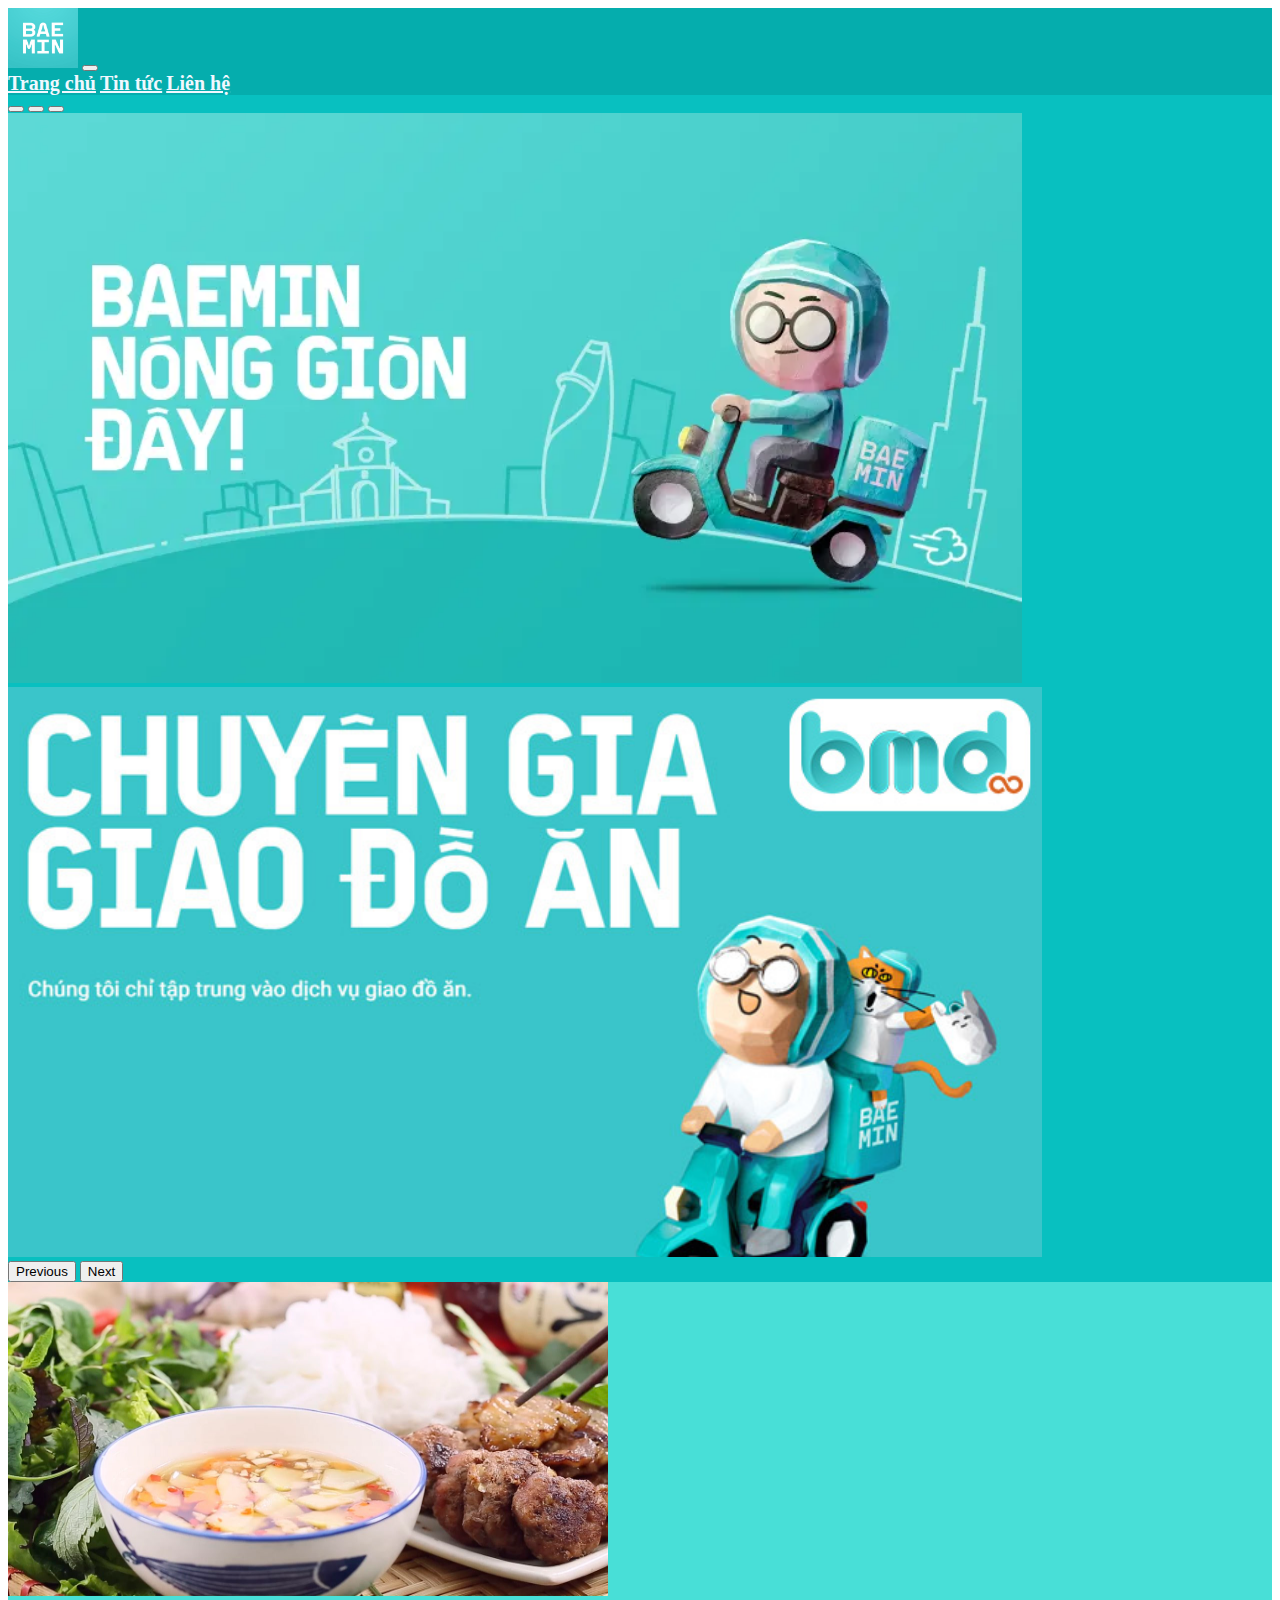
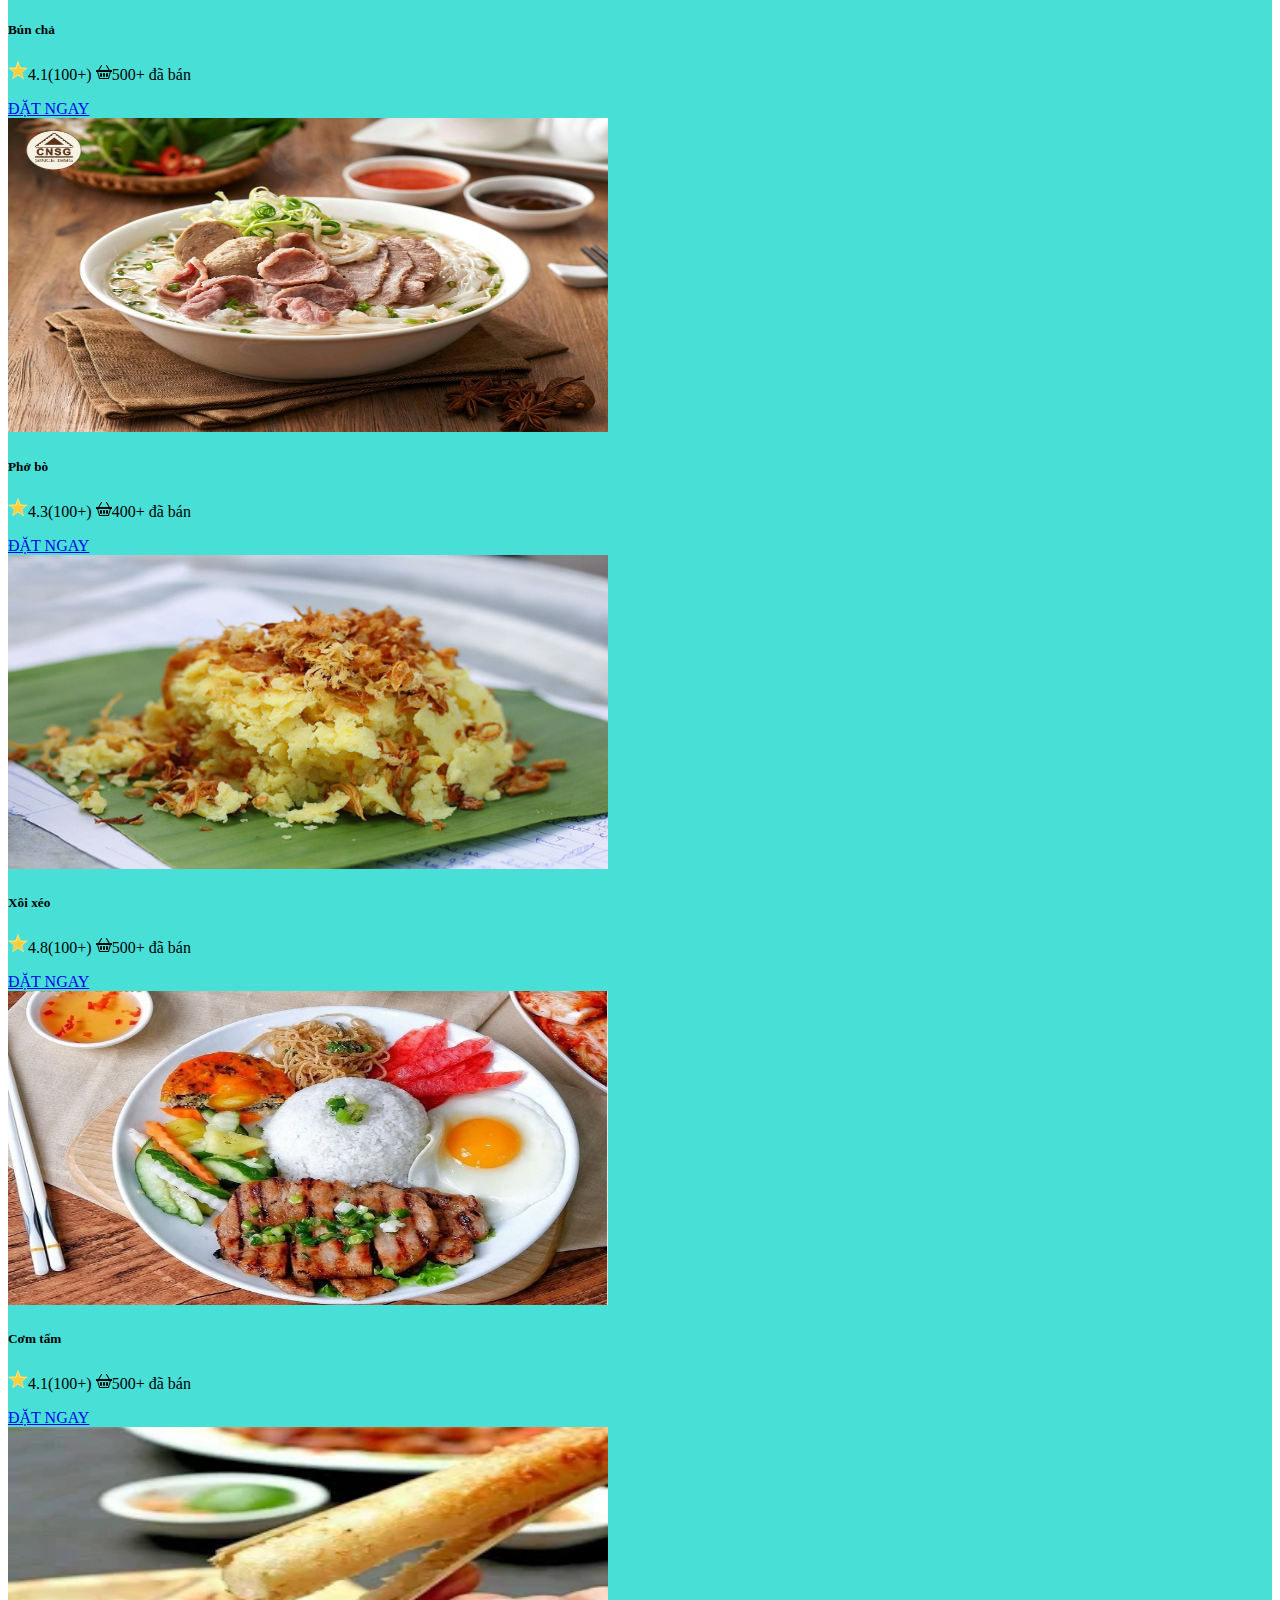
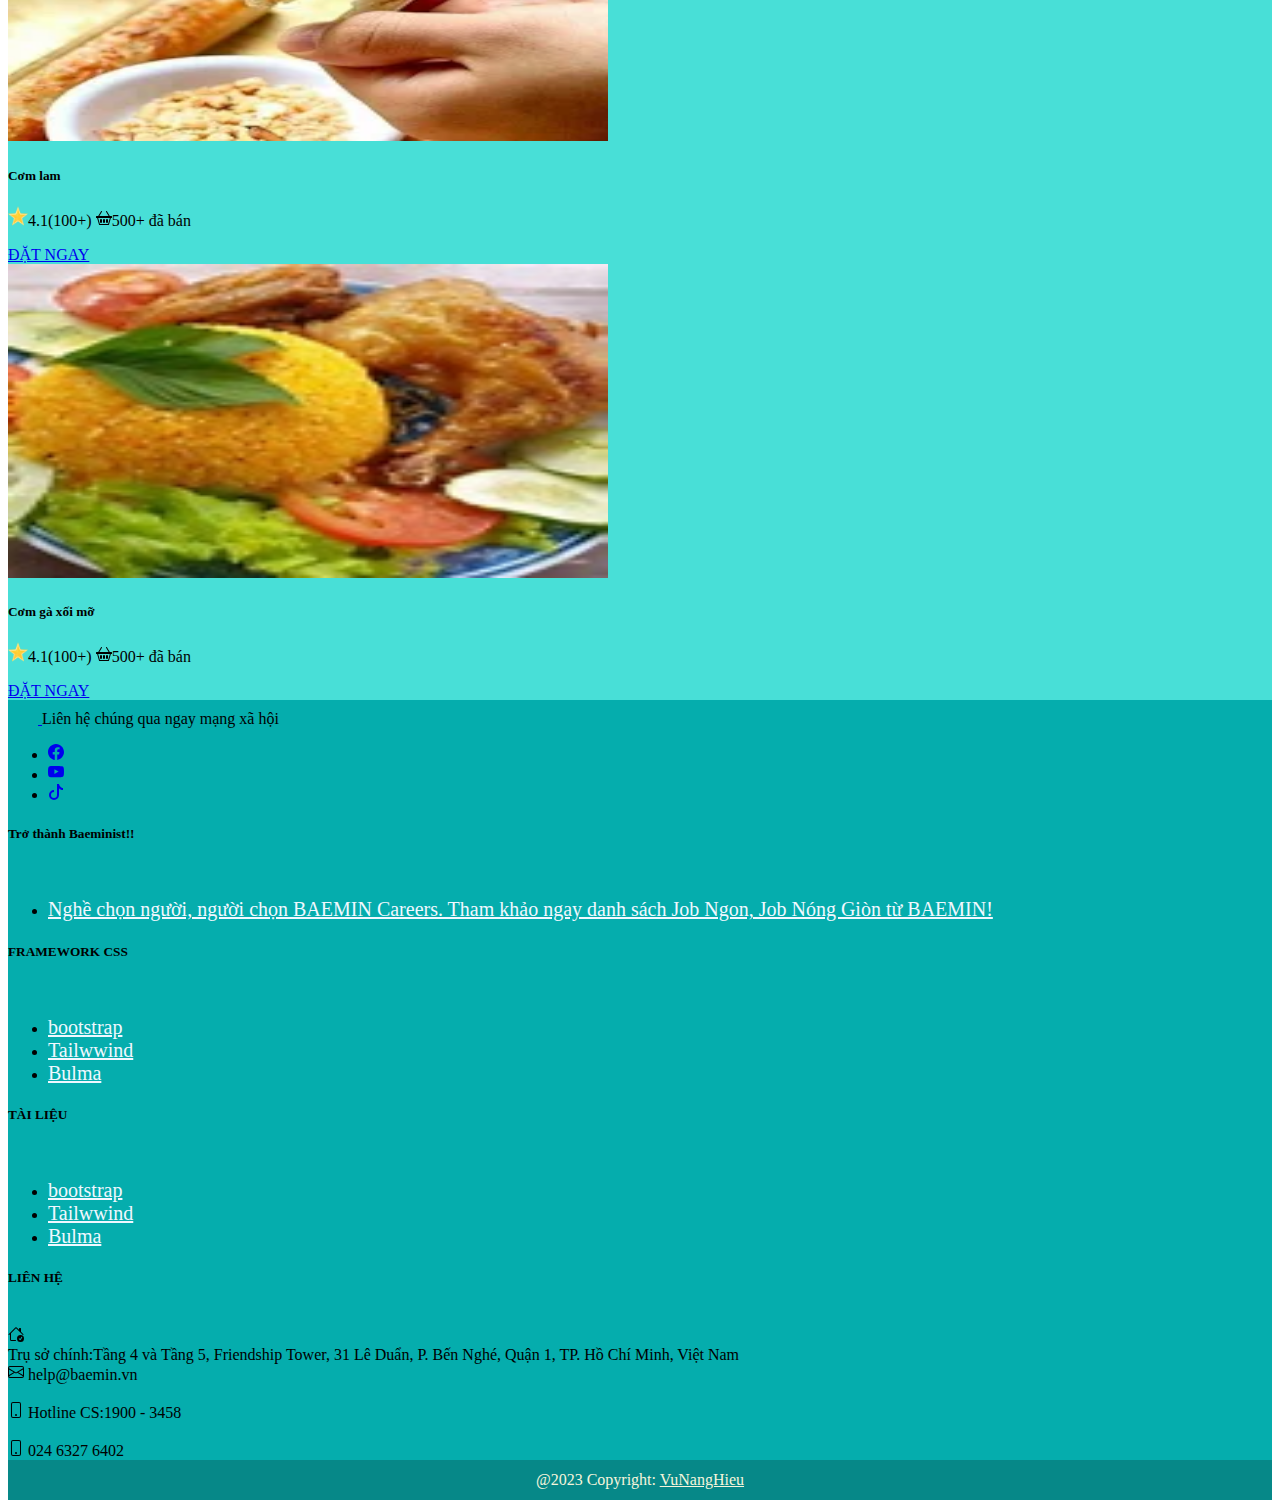
<file: Asisgment/index.html>
<!DOCTYPE html>
<html lang="en">
<head>
    <meta charset="UTF-8">
    <meta http-equiv="X-UA-Compatible" content="IE=edge">
    <meta name="viewport" content="width=device-width, initial-scale=1.0">
    <title>Document</title>
    <link href="https://cdn.jsdelivr.net/npm/bootstrap@5.3.0-alpha2/dist/css/bootstrap.min.css" rel="stylesheet" integrity="sha384-aFq/bzH65dt+w6FI2ooMVUpc+21e0SRygnTpmBvdBgSdnuTN7QbdgL+OapgHtvPp" crossorigin="anonymous">
    <script src="https://cdn.jsdelivr.net/npm/bootstrap@5.3.0-alpha2/dist/js/bootstrap.bundle.min.js" integrity="sha384-qKXV1j0HvMUeCBQ+QVp7JcfGl760yU08IQ+GpUo5hlbpg51QRiuqHAJz8+BrxE/N" crossorigin="anonymous"></script>
    <link href="https://cdn.jsdelivr.net/npm/bootstrap-icons@1.10.3/font/bootstrap-icons.css" rel="stylesheet">
  </head>
<style>
    .navbar-collapse {
      flex-grow: 0;
    }
    .chan{
      color: beige;
      height: 40px;
      width: 100%;
      background-color: rgb(6, 136, 136);
      text-align: center;
      line-height: 40px;
    }
    .nav-link{
      color: aliceblue;
      font-size: 20px;
    }
    .container{
      
      background-color: rgb(8, 192, 192);
    }
    .card{
      background-color: rgb(72, 223, 215);
    }
    .container-fluid{
      background-color: rgb(5, 173, 173);
    }
</style>
<body>
  <div class="container">
  <nav class="navbar navbar-expand-lg bg-body-tertiary">
    
    <div class="container-fluid">
      <a class="navbar-brand" href="#"><img  src="logo-baemin.jpg" height="60" width="70"></a>
      <button class="navbar-toggler" type="button" data-bs-toggle="collapse" data-bs-target="#navbarNavAltMarkup" aria-controls="navbarNavAltMarkup" aria-expanded="false" aria-label="Toggle navigation">
        <span class="navbar-toggler-icon"></span>
      </button>
      <div class="collapse navbar-collapse" id="navbarNavAltMarkup">
        <div class="navbar-nav">
          <a class="nav-link active" aria-current="page" href="#"></a>
          <a class="nav-link" href="index.html"><b>Trang chủ</b></a>
          <a class="nav-link" href="tintuc.html"><b>Tin tức</b></a>
          <a class="nav-link" href="contact.html" ><b>Liên hệ</b></a>
        </div>
      </div>
    </div>
  </nav>
 
  <div id="carouselExampleIndicators" class="carousel slide">
    <div class="carousel-indicators">
      <button type="button" data-bs-target="#carouselExampleIndicators" data-bs-slide-to="0" class="active" aria-current="true" aria-label="Slide 1"></button>
      <button type="button" data-bs-target="#carouselExampleIndicators" data-bs-slide-to="1" aria-label="Slide 2"></button>
      <button type="button" data-bs-target="#carouselExampleIndicators" data-bs-slide-to="2" aria-label="Slide 3"></button>
    </div>
    <div class="carousel-inner">
      <div class="carousel-item active">
        <img src="89e6b11d8ebdcc36c63a7c5a360542b2.webp" class="d-block w-100 " height="570px" alt="...">
      </div>
      <div class="carousel-item">
        <img src="ung-dung-giao-do-an-beamin.jpg" class="d-block w-100 " height="570px" alt="...">
      </div>
    </div>
<button class="carousel-control-prev" type="button" data-bs-target="#carouselExampleIndicators" data-bs-slide="prev">
      <span class="carousel-control-prev-icon" aria-hidden="true"></span>
      <span class="visually-hidden">Previous</span>
    </button>
    <button class="carousel-control-next" type="button" data-bs-target="#carouselExampleIndicators" data-bs-slide="next">
<span class="carousel-control-next-icon" aria-hidden="true"></span>
      <span class="visually-hidden">Next</span>
    </button>
  </div>
  <div class="container-fluid">

    <div class="row mb-4 mt-4">
      <div class="col-12 col-lg-4 col-md-6 col-sm-12">
  <div class="card ">
    <img src="bun-cha-ha-noi-thumbnail-1.jpg" class="card-img-top" alt="..." height="314px" width="600px">
    <div class="card-body">
      <h5 class="card-title">Bún chả</h5>
      <p class="card-text"><img src="R.png" height="20px" width="20px">4.1(100+) <svg xmlns="http://www.w3.org/2000/svg" width="16" height="16" fill="currentColor" class="bi bi-basket2" viewBox="0 0 16 16">
        <path d="M4 10a1 1 0 0 1 2 0v2a1 1 0 0 1-2 0v-2zm3 0a1 1 0 0 1 2 0v2a1 1 0 0 1-2 0v-2zm3 0a1 1 0 1 1 2 0v2a1 1 0 0 1-2 0v-2z"/>
        <path d="M5.757 1.071a.5.5 0 0 1 .172.686L3.383 6h9.234L10.07 1.757a.5.5 0 1 1 .858-.514L13.783 6H15.5a.5.5 0 0 1 .5.5v1a.5.5 0 0 1-.5.5h-.623l-1.844 6.456a.75.75 0 0 1-.722.544H3.69a.75.75 0 0 1-.722-.544L1.123 8H.5a.5.5 0 0 1-.5-.5v-1A.5.5 0 0 1 .5 6h1.717L5.07 1.243a.5.5 0 0 1 .686-.172zM2.163 8l1.714 6h8.246l1.714-6H2.163z"/>
      </svg>500+ đã bán</p>
      <a href="#" class="btn btn-primary">ĐẶT NGAY</a>
    </div>
  </div></div>
  
  <div class="col-12 col-lg-4 col-md-6 col-sm-12">
    <div class="card">
      <img src="pho-bo-dac-biet.webp" class="card-img-top" alt="..." height="314px" width="600px">
      <div class="card-body">
        <h5 class="card-title">Phở bò</h5>
        <p class="card-text"><img src="R.png" height="20px" width="20px">4.3(100+) <svg xmlns="http://www.w3.org/2000/svg" width="16" height="16" fill="currentColor" class="bi bi-basket2" viewBox="0 0 16 16">
          <path d="M4 10a1 1 0 0 1 2 0v2a1 1 0 0 1-2 0v-2zm3 0a1 1 0 0 1 2 0v2a1 1 0 0 1-2 0v-2zm3 0a1 1 0 1 1 2 0v2a1 1 0 0 1-2 0v-2z"/>
          <path d="M5.757 1.071a.5.5 0 0 1 .172.686L3.383 6h9.234L10.07 1.757a.5.5 0 1 1 .858-.514L13.783 6H15.5a.5.5 0 0 1 .5.5v1a.5.5 0 0 1-.5.5h-.623l-1.844 6.456a.75.75 0 0 1-.722.544H3.69a.75.75 0 0 1-.722-.544L1.123 8H.5a.5.5 0 0 1-.5-.5v-1A.5.5 0 0 1 .5 6h1.717L5.07 1.243a.5.5 0 0 1 .686-.172zM2.163 8l1.714 6h8.246l1.714-6H2.163z"/>
        </svg>400+ đã bán</p>
        <a href="#" class="btn btn-primary">ĐẶT NGAY</a>
      </div>
    </div></div>

    <div class="col-12 col-lg-4 col-md-6 col-sm-12">
      <div class="card">
        <img src="xoi-xeo-ha-noi.jpg" class="card-img-top" alt="..." height="314px" width="600px">
        <div class="card-body">
          <h5 class="card-title">Xôi xéo</h5>
          <p class="card-text"><img src="R.png" height="20px" width="20px">4.8(100+) <svg xmlns="http://www.w3.org/2000/svg" width="16" height="16" fill="currentColor" class="bi bi-basket2" viewBox="0 0 16 16">
            <path d="M4 10a1 1 0 0 1 2 0v2a1 1 0 0 1-2 0v-2zm3 0a1 1 0 0 1 2 0v2a1 1 0 0 1-2 0v-2zm3 0a1 1 0 1 1 2 0v2a1 1 0 0 1-2 0v-2z"/>
            <path d="M5.757 1.071a.5.5 0 0 1 .172.686L3.383 6h9.234L10.07 1.757a.5.5 0 1 1 .858-.514L13.783 6H15.5a.5.5 0 0 1 .5.5v1a.5.5 0 0 1-.5.5h-.623l-1.844 6.456a.75.75 0 0 1-.722.544H3.69a.75.75 0 0 1-.722-.544L1.123 8H.5a.5.5 0 0 1-.5-.5v-1A.5.5 0 0 1 .5 6h1.717L5.07 1.243a.5.5 0 0 1 .686-.172zM2.163 8l1.714 6h8.246l1.714-6H2.163z"/>
          </svg>500+ đã bán</p>
          <a href="#" class="btn btn-primary">ĐẶT NGAY</a>
        </div>
      </div></div>

</div>
<div class="row mb-4 mt-4">
  <div class="col-12 col-lg-4 col-md-6 col-sm-12">
<div class="card ">
<img src="quan-com-tam-o-ha-noi-.jpg" class="card-img-top" alt="..." height="314px" width="600px">
<div class="card-body">
  <h5 class="card-title">Cơm tấm</h5>
  <p class="card-text"><img src="R.png" height="20px" width="20px">4.1(100+) <svg xmlns="http://www.w3.org/2000/svg" width="16" height="16" fill="currentColor" class="bi bi-basket2" viewBox="0 0 16 16">
    <path d="M4 10a1 1 0 0 1 2 0v2a1 1 0 0 1-2 0v-2zm3 0a1 1 0 0 1 2 0v2a1 1 0 0 1-2 0v-2zm3 0a1 1 0 1 1 2 0v2a1 1 0 0 1-2 0v-2z"/>
    <path d="M5.757 1.071a.5.5 0 0 1 .172.686L3.383 6h9.234L10.07 1.757a.5.5 0 1 1 .858-.514L13.783 6H15.5a.5.5 0 0 1 .5.5v1a.5.5 0 0 1-.5.5h-.623l-1.844 6.456a.75.75 0 0 1-.722.544H3.69a.75.75 0 0 1-.722-.544L1.123 8H.5a.5.5 0 0 1-.5-.5v-1A.5.5 0 0 1 .5 6h1.717L5.07 1.243a.5.5 0 0 1 .686-.172zM2.163 8l1.714 6h8.246l1.714-6H2.163z"/>
  </svg>500+ đã bán</p>
  <a href="#" class="btn btn-primary">ĐẶT NGAY</a>
</div>
</div></div>

<div class="col-12 col-lg-4 col-md-6 col-sm-12">
<div class="card">
  <img src="shopping.webp" class="card-img-top" alt="..." height="314px" width="600px">
  <div class="card-body">
    <h5 class="card-title">Cơm lam</h5>
    <p class="card-text"><img src="R.png" height="20px" width="20px">4.1(100+) <svg xmlns="http://www.w3.org/2000/svg" width="16" height="16" fill="currentColor" class="bi bi-basket2" viewBox="0 0 16 16">
      <path d="M4 10a1 1 0 0 1 2 0v2a1 1 0 0 1-2 0v-2zm3 0a1 1 0 0 1 2 0v2a1 1 0 0 1-2 0v-2zm3 0a1 1 0 1 1 2 0v2a1 1 0 0 1-2 0v-2z"/>
      <path d="M5.757 1.071a.5.5 0 0 1 .172.686L3.383 6h9.234L10.07 1.757a.5.5 0 1 1 .858-.514L13.783 6H15.5a.5.5 0 0 1 .5.5v1a.5.5 0 0 1-.5.5h-.623l-1.844 6.456a.75.75 0 0 1-.722.544H3.69a.75.75 0 0 1-.722-.544L1.123 8H.5a.5.5 0 0 1-.5-.5v-1A.5.5 0 0 1 .5 6h1.717L5.07 1.243a.5.5 0 0 1 .686-.172zM2.163 8l1.714 6h8.246l1.714-6H2.163z"/>
    </svg>500+ đã bán</p>
    <a href="#" class="btn btn-primary">ĐẶT NGAY</a>
  </div>
</div></div>

<div class="col-12 col-lg-4 col-md-6 col-sm-12">
  <div class="card">
    <img src="th.jpeg" class="card-img-top" alt="..." height="314px" width="600px">
    <div class="card-body">
      <h5 class="card-title">Cơm gà xối mỡ</h5>
      <p class="card-text"><img src="R.png" height="20px" width="20px">4.1(100+) <svg xmlns="http://www.w3.org/2000/svg" width="16" height="16" fill="currentColor" class="bi bi-basket2" viewBox="0 0 16 16">
        <path d="M4 10a1 1 0 0 1 2 0v2a1 1 0 0 1-2 0v-2zm3 0a1 1 0 0 1 2 0v2a1 1 0 0 1-2 0v-2zm3 0a1 1 0 1 1 2 0v2a1 1 0 0 1-2 0v-2z"/>
        <path d="M5.757 1.071a.5.5 0 0 1 .172.686L3.383 6h9.234L10.07 1.757a.5.5 0 1 1 .858-.514L13.783 6H15.5a.5.5 0 0 1 .5.5v1a.5.5 0 0 1-.5.5h-.623l-1.844 6.456a.75.75 0 0 1-.722.544H3.69a.75.75 0 0 1-.722-.544L1.123 8H.5a.5.5 0 0 1-.5-.5v-1A.5.5 0 0 1 .5 6h1.717L5.07 1.243a.5.5 0 0 1 .686-.172zM2.163 8l1.714 6h8.246l1.714-6H2.163z"/>
      </svg>500+ đã bán</p>
      <a href="#" class="btn btn-primary">ĐẶT NGAY</a>
    </div>
  </div></div>

</div>



<footer class="d-flex flex-wrap justify-content-between align-items-center py-3 my-4 border-top">
  <div class="col-md-4 d-flex align-items-center">
    <a href="/" class="mb-3 me-2 mb-md-0 text-muted text-decoration-none lh-1">
      <svg class="bi" width="30" height="24"><use xlink:href="#bootstrap"></use></svg>
    </a>
    <span class="mb-3 mb-md-0 text-muted">Liên hệ chúng  qua ngay mạng xã hội </span>
  </div>

  <ul class="nav col-md-4 justify-content-end list-unstyled d-flex">
    <li class="ms-3"><a class="text-muted" href="https://www.facebook.com/baeminvina"><svg xmlns="http://www.w3.org/2000/svg" width="16" height="16" fill="currentColor" class="bi bi-facebook" viewBox="0 0 16 16">
      <path d="M16 8.049c0-4.446-3.582-8.05-8-8.05C3.58 0-.002 3.603-.002 8.05c0 4.017 2.926 7.347 6.75 7.951v-5.625h-2.03V8.05H6.75V6.275c0-2.017 1.195-3.131 3.022-3.131.876 0 1.791.157 1.791.157v1.98h-1.009c-.993 0-1.303.621-1.303 1.258v1.51h2.218l-.354 2.326H9.25V16c3.824-.604 6.75-3.934 6.75-7.951z"/>
    </svg><use xlink:href="#twitter"></use></svg></a></li>
    <li class="ms-3"><a class="text-muted" href="https://www.youtube.com/channel/UCHXm-vzOfAuLucVBKDUfhvQ"> <svg xmlns="http://www.w3.org/2000/svg" width="16" height="16" fill="currentColor" class="bi bi-youtube" viewBox="0 0 16 16">
      <path d="M8.051 1.999h.089c.822.003 4.987.033 6.11.335a2.01 2.01 0 0 1 1.415 1.42c.101.38.172.883.22 1.402l.01.104.022.26.008.104c.065.914.073 1.77.074 1.957v.075c-.001.194-.01 1.108-.082 2.06l-.008.105-.009.104c-.05.572-.124 1.14-.235 1.558a2.007 2.007 0 0 1-1.415 1.42c-1.16.312-5.569.334-6.18.335h-.142c-.309 0-1.587-.006-2.927-.052l-.17-.006-.087-.004-.171-.007-.171-.007c-1.11-.049-2.167-.128-2.654-.26a2.007 2.007 0 0 1-1.415-1.419c-.111-.417-.185-.986-.235-1.558L.09 9.82l-.008-.104A31.4 31.4 0 0 1 0 7.68v-.123c.002-.215.01-.958.064-1.778l.007-.103.003-.052.008-.104.022-.26.01-.104c.048-.519.119-1.023.22-1.402a2.007 2.007 0 0 1 1.415-1.42c.487-.13 1.544-.21 2.654-.26l.17-.007.172-.006.086-.003.171-.007A99.788 99.788 0 0 1 7.858 2h.193zM6.4 5.209v4.818l4.157-2.408L6.4 5.209z"/>
    </svg></a></li>
    <li class="ms-3"><a class="text-muted" href="https://www.tiktok.com/@fptpolytechnic?lang=en"><svg xmlns="http://www.w3.org/2000/svg" width="16" height="16" fill="currentColor" class="bi bi-tiktok" viewBox="0 0 16 16">
      <path d="M9 0h1.98c.144.715.54 1.617 1.235 2.512C12.895 3.389 13.797 4 15 4v2c-1.753 0-3.07-.814-4-1.829V11a5 5 0 1 1-5-5v2a3 3 0 1 0 3 3V0Z"/>
    </svg></a></li>
  </ul>
</footer>


<footer class="row row-cols-1 row-cols-sm-2 row-cols-md-5 py-5 my-5 border-top">
  <div class="col mb-3">
   
    <div class="col mb-3">
      <h5>Trở thành Baeminist!!</h5> <br>
      <ul class="nav flex-column">
        <li class="nav-item mb-2"><a href="#" class="nav-link p-0 text-muted">Nghề chọn người, người chọn BAEMIN Careers. Tham khảo ngay danh sách Job Ngon, Job Nóng Giòn từ BAEMIN!</a></li>
       
    
      </ul>
    </div>
  </div>

  <div class="col mb-3">

  </div>

  <div class="col mb-3">
    <h5>FRAMEWORK CSS</h5> <br>
    <ul class="nav flex-column">
      <li class="nav-item mb-2"><a href="#" class="nav-link p-0 text-muted">bootstrap</a></li>
      <li class="nav-item mb-2"><a href="#" class="nav-link p-0 text-muted">Tailwwind</a></li>
      <li class="nav-item mb-2"><a href="#" class="nav-link p-0 text-muted">Bulma</a></li>
  
    </ul>
  </div>

  <div class="col mb-3">
    <h5>TÀI LIỆU</h5> <br>
    <ul class="nav flex-column">
      <li class="nav-item mb-2"><a href="#" class="nav-link p-0 text-muted">bootstrap</a></li>
      <li class="nav-item mb-2"><a href="#" class="nav-link p-0 text-muted">Tailwwind</a></li>
      <li class="nav-item mb-2"><a href="#" class="nav-link p-0 text-muted">Bulma</a></li>
  
    </ul>
  </div>

  <div class="col mb-3">
    <h5>LIÊN HỆ</h5> <br>
    <svg xmlns="http://www.w3.org/2000/svg" width="16" height="16" fill="currentColor" class="bi bi-house-check" viewBox="0 0 16 16">
      <path d="M7.293 1.5a1 1 0 0 1 1.414 0L11 3.793V2.5a.5.5 0 0 1 .5-.5h1a.5.5 0 0 1 .5.5v3.293l2.354 2.353a.5.5 0 0 1-.708.708L8 2.207l-5 5V13.5a.5.5 0 0 0 .5.5h4a.5.5 0 0 1 0 1h-4A1.5 1.5 0 0 1 2 13.5V8.207l-.646.647a.5.5 0 1 1-.708-.708L7.293 1.5Z"/>
      <path d="M12.5 16a3.5 3.5 0 1 0 0-7 3.5 3.5 0 0 0 0 7Zm1.679-4.493-1.335 2.226a.75.75 0 0 1-1.174.144l-.774-.773a.5.5 0 0 1 .708-.707l.547.547 1.17-1.951a.5.5 0 1 1 .858.514Z"/>
    </svg>
      <br> Trụ sở chính:Tầng 4 và Tầng 5, Friendship Tower, 31 Lê Duẩn, P. Bến Nghé, Quận 1, TP. Hồ Chí Minh, Việt Nam<br>
    <svg xmlns="http://www.w3.org/2000/svg" width="16" height="16" fill="currentColor" class="bi bi-envelope" viewBox="0 0 16 16">
<path d="M0 4a2 2 0 0 1 2-2h12a2 2 0 0 1 2 2v8a2 2 0 0 1-2 2H2a2 2 0 0 1-2-2V4Zm2-1a1 1 0 0 0-1 1v.217l7 4.2 7-4.2V4a1 1 0 0 0-1-1H2Zm13 2.383-4.708 2.825L15 11.105V5.383Zm-.034 6.876-5.64-3.471L8 9.583l-1.326-.795-5.64 3.47A1 1 0 0 0 2 13h12a1 1 0 0 0 .966-.741ZM1 11.105l4.708-2.897L1 5.383v5.722Z"/>
    </svg> help@baemin.vn <br> <br>
        <svg xmlns="http://www.w3.org/2000/svg" width="16" height="16" fill="currentColor" class="bi bi-phone" viewBox="0 0 16 16">
          <path d="M11 1a1 1 0 0 1 1 1v12a1 1 0 0 1-1 1H5a1 1 0 0 1-1-1V2a1 1 0 0 1 1-1h6zM5 0a2 2 0 0 0-2 2v12a2 2 0 0 0 2 2h6a2 2 0 0 0 2-2V2a2 2 0 0 0-2-2H5z"/>
          <path d="M8 14a1 1 0 1 0 0-2 1 1 0 0 0 0 2z"/>
        </svg> Hotline CS:1900 - 3458<br> <br>

        <svg xmlns="http://www.w3.org/2000/svg" width="16" height="16" fill="currentColor" class="bi bi-phone" viewBox="0 0 16 16">
          <path d="M11 1a1 1 0 0 1 1 1v12a1 1 0 0 1-1 1H5a1 1 0 0 1-1-1V2a1 1 0 0 1 1-1h6zM5 0a2 2 0 0 0-2 2v12a2 2 0 0 0 2 2h6a2 2 0 0 0 2-2V2a2 2 0 0 0-2-2H5z"/>
          <path d="M8 14a1 1 0 1 0 0-2 1 1 0 0 0 0 2z"/>
        </svg> 024 6327 6402
  </div>
  <div class="chan"> @2023 Copyright: <u>VuNangHieu</u></div>
</footer>

</div>
  
  
</div>
</body>
</html>
</file>
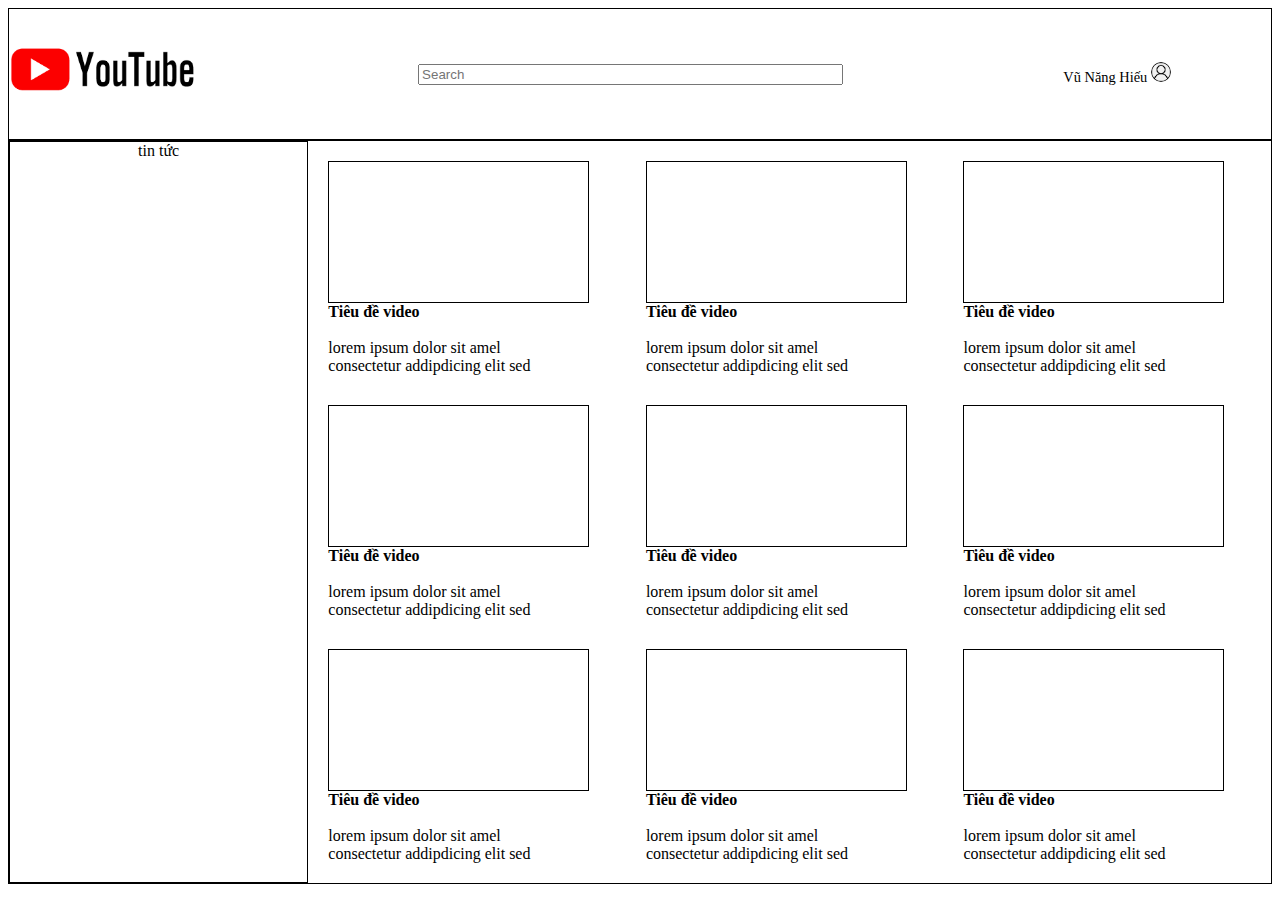
<file: baitap/index.html>
<!DOCTYPE html>
<html lang="en">
<head>
    <meta charset="UTF-8">
    <meta http-equiv="X-UA-Compatible" content="IE=edge">
    <meta name="viewport" content="width=device-width, initial-scale=1.0">
    <title>Bài tập </title>
    <link rel="stylesheet" href="index.css">
</head>
<body>
    <div class="bao">
        <div class="container">
            <header>
                <div class="logo"> <img src="img/images.png" alt="ảnh logo"></div>
                 <div class="search">
                    <form action="#" method="get">
                        <input type="text" size="50" placeholder="Search" size="">
                    </form>
                 </div>
                 <div class="nguoiuse"> Vũ Năng Hiếu   <img  src="img/png-clipart-user-computer-icons-avatar-miscellaneous-heroes.png" alt=""></div>
            </header>
        <div class="noiDung">
            <div class="tintuctrai"> tin tức</div>
            <div class="tintucphai">
                <div class="item"> 
                    <div class="video"></div>
                    <b>Tiêu đề video</b> <br> <br>
                    lorem ipsum dolor sit amel <br>
                    consectetur addipdicing elit sed
                </div>


                <div class="item"> 
                    <div class="video"></div>
                    <b>Tiêu đề video</b> <br> <br>
                    lorem ipsum dolor sit amel <br>
                    consectetur addipdicing elit sed
                </div>

                <div class="item"> 
                    <div class="video"></div>
                    <b>Tiêu đề video</b> <br> <br>
                    lorem ipsum dolor sit amel <br>
                    consectetur addipdicing elit sed
                </div>

                <div class="item"> 
                    <div class="video"></div>
                    <b>Tiêu đề video</b> <br> <br>
                    lorem ipsum dolor sit amel <br>
                    consectetur addipdicing elit sed
                </div>

                <div class="item"> 
                    <div class="video"></div>
                    <b>Tiêu đề video</b> <br> <br>
                    lorem ipsum dolor sit amel <br>
                    consectetur addipdicing elit sed
                </div>

                <div class="item"> 
                    <div class="video"></div>
                    <b>Tiêu đề video</b> <br> <br>
                    lorem ipsum dolor sit amel <br>
                    consectetur addipdicing elit sed
                </div>

                <div class="item"> 
                    <div class="video"></div>
                    <b>Tiêu đề video</b> <br> <br>
                    lorem ipsum dolor sit amel <br>
                    consectetur addipdicing elit sed
                </div>

                <div class="item"> 
                    <div class="video"></div>
                    <b>Tiêu đề video</b> <br> <br>
                    lorem ipsum dolor sit amel <br>
                    consectetur addipdicing elit sed
                </div>

                <div class="item"> 
                    <div class="video"></div>
                    <b>Tiêu đề video</b> <br> <br>
                    lorem ipsum dolor sit amel <br>
                    consectetur addipdicing elit sed
                </div>

            </div>
        </div>
        </div>
    </div>
</body>
</html>
</file>
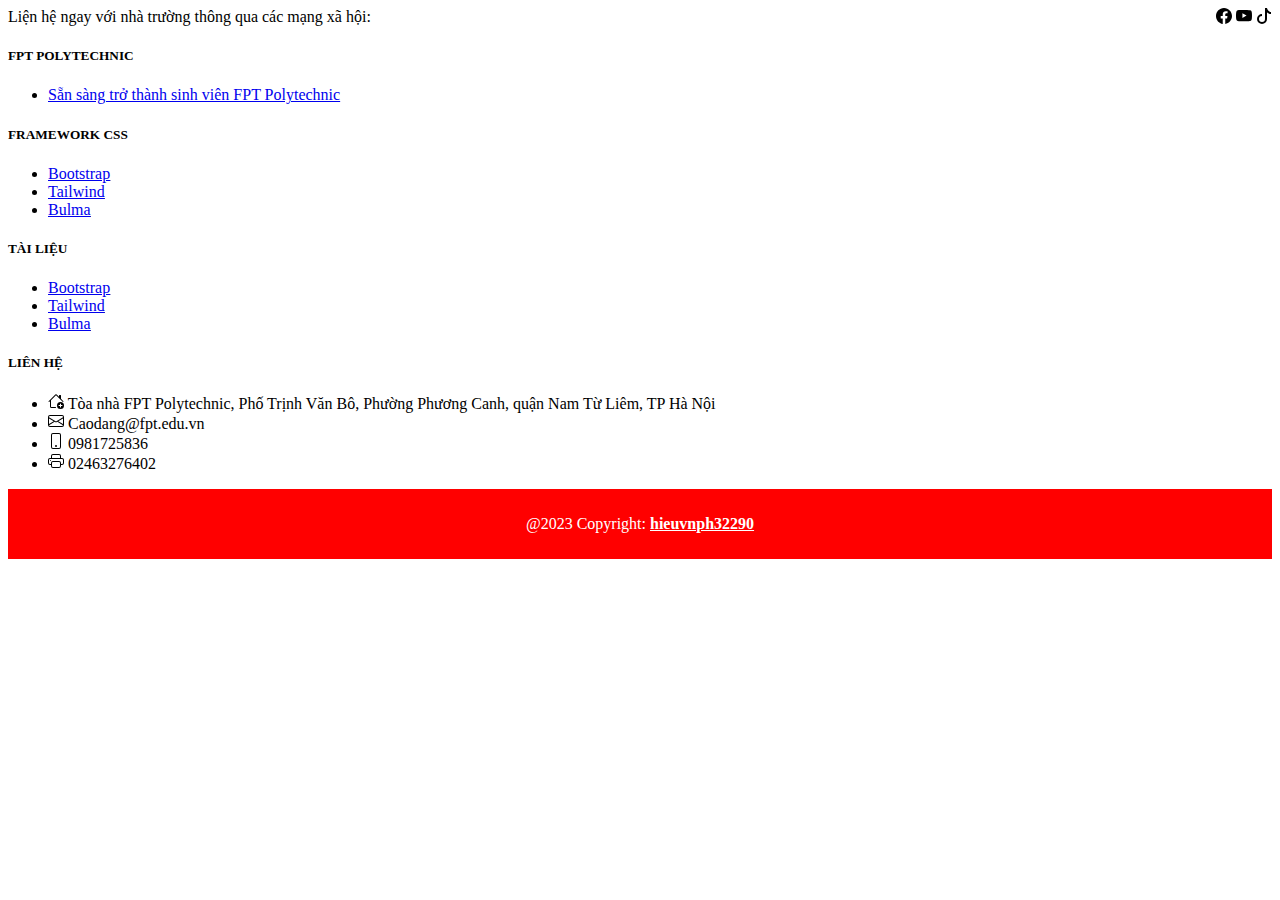
<file: BaiTap4-4/index.html>
<!DOCTYPE html>
<html lang="en">
<head>
    <meta charset="UTF-8">
    <meta http-equiv="X-UA-Compatible" content="IE=edge">
    <meta name="viewport" content="width=device-width, initial-scale=1.0">
    <title>Document</title>
    <link href="https://cdn.jsdelivr.net/npm/bootstrap@5.3.0-alpha3/dist/css/bootstrap.min.css" rel="stylesheet" integrity="sha384-KK94CHFLLe+nY2dmCWGMq91rCGa5gtU4mk92HdvYe+M/SXH301p5ILy+dN9+nJOZ" crossorigin="anonymous">
    <script src="https://cdn.jsdelivr.net/npm/bootstrap@5.3.0-alpha3/dist/js/bootstrap.bundle.min.js" integrity="sha384-ENjdO4Dr2bkBIFxQpeoTz1HIcje39Wm4jDKdf19U8gI4ddQ3GYNS7NTKfAdVQSZe" crossorigin="anonymous"></script>
    <link href="https://cdn.jsdelivr.net/npm/bootstrap-icons@1.10.3/font/bootstrap-icons.css&quot; rel="stylesheet">
   <style>
    
    .footer{
        background-color: red;
        height: 70px;
        line-height: 70px;
        text-align: center;
        color: white;
    }
    .icon{
        float: right;
        gap: 10px;
    }
    @media screen and (max-width: 900px) {
      .footer{
        background-color: red;
        height: 70px;
        line-height: 70px;
        text-align: center;
        color: white;
    }
    .icon{
        float: right;
        gap: 10px;
    }
    }
   </style>
</head>
<body>
    
    <div class="container">
        Liện hệ ngay với nhà trường thông qua các mạng xã hội:
        <div class="icon"><svg xmlns="http://www.w3.org/2000/svg" width="16" height="16" fill="currentColor" class="bi bi-facebook" viewBox="0 0 16 16">
            <path d="M16 8.049c0-4.446-3.582-8.05-8-8.05C3.58 0-.002 3.603-.002 8.05c0 4.017 2.926 7.347 6.75 7.951v-5.625h-2.03V8.05H6.75V6.275c0-2.017 1.195-3.131 3.022-3.131.876 0 1.791.157 1.791.157v1.98h-1.009c-.993 0-1.303.621-1.303 1.258v1.51h2.218l-.354 2.326H9.25V16c3.824-.604 6.75-3.934 6.75-7.951z"/>
          </svg>
          <svg xmlns="http://www.w3.org/2000/svg" width="16" height="16" fill="currentColor" class="bi bi-youtube" viewBox="0 0 16 16">
            <path d="M8.051 1.999h.089c.822.003 4.987.033 6.11.335a2.01 2.01 0 0 1 1.415 1.42c.101.38.172.883.22 1.402l.01.104.022.26.008.104c.065.914.073 1.77.074 1.957v.075c-.001.194-.01 1.108-.082 2.06l-.008.105-.009.104c-.05.572-.124 1.14-.235 1.558a2.007 2.007 0 0 1-1.415 1.42c-1.16.312-5.569.334-6.18.335h-.142c-.309 0-1.587-.006-2.927-.052l-.17-.006-.087-.004-.171-.007-.171-.007c-1.11-.049-2.167-.128-2.654-.26a2.007 2.007 0 0 1-1.415-1.419c-.111-.417-.185-.986-.235-1.558L.09 9.82l-.008-.104A31.4 31.4 0 0 1 0 7.68v-.123c.002-.215.01-.958.064-1.778l.007-.103.003-.052.008-.104.022-.26.01-.104c.048-.519.119-1.023.22-1.402a2.007 2.007 0 0 1 1.415-1.42c.487-.13 1.544-.21 2.654-.26l.17-.007.172-.006.086-.003.171-.007A99.788 99.788 0 0 1 7.858 2h.193zM6.4 5.209v4.818l4.157-2.408L6.4 5.209z"/>
          </svg>
          <svg xmlns="http://www.w3.org/2000/svg" width="16" height="16" fill="currentColor" class="bi bi-tiktok" viewBox="0 0 16 16">
            <path d="M9 0h1.98c.144.715.54 1.617 1.235 2.512C12.895 3.389 13.797 4 15 4v2c-1.753 0-3.07-.814-4-1.829V11a5 5 0 1 1-5-5v2a3 3 0 1 0 3 3V0Z"/>
          </svg>
        </div>
  <footer class="row row-cols-1 row-cols-sm-2 row-cols-md-5 py-5 my-5 border-top">
    <div class="col mb-3">
      <h5>FPT POLYTECHNIC</h5>
      <ul class="nav flex-column">
        <li class="nav-item mb-2"><a href="#" class="nav-link p-0 text-body-secondary">Sẵn sàng trở thành sinh viên FPT Polytechnic</a></li>
      </ul>
    </div>

    <div class="col mb-3">

    </div>

    <div class="col mb-3">
      <h5>FRAMEWORK CSS</h5>
      <u>
      <ul class="nav flex-column">
        <li class="nav-item mb-2"><a href="#" class="nav-link p-0 text-body-secondary">Bootstrap</a></li>
        <li class="nav-item mb-2"><a href="#" class="nav-link p-0 text-body-secondary">Tailwind</a></li>
        <li class="nav-item mb-2"><a href="#" class="nav-link p-0 text-body-secondary">Bulma</a></li>
       
      </ul>
    </u>
    </div>

    <div class="col mb-3">
      <h5>TÀI LIỆU</h5>
      <u>
      <ul class="nav flex-column">
        <li class="nav-item mb-2"><a href="#" class="nav-link p-0 text-body-secondary">Bootstrap</a></li>
        <li class="nav-item mb-2"><a href="#" class="nav-link p-0 text-body-secondary">Tailwind</a></li>
        <li class="nav-item mb-2"><a href="#" class="nav-link p-0 text-body-secondary">Bulma</a></li>
      </ul>
    </u>
    </div>

    <div class="col mb-3">
      <h5>LIÊN HỆ</h5>
      
      <ul class="nav flex-column">
       <li>
        <svg xmlns="http://www.w3.org/2000/svg" width="16" height="16" fill="currentColor" class="bi bi-house-add" viewBox="0 0 16 16">
            <path d="M8.707 1.5a1 1 0 0 0-1.414 0L.646 8.146a.5.5 0 0 0 .708.708L2 8.207V13.5A1.5 1.5 0 0 0 3.5 15h4a.5.5 0 1 0 0-1h-4a.5.5 0 0 1-.5-.5V7.207l5-5 6.646 6.647a.5.5 0 0 0 .708-.708L13 5.793V2.5a.5.5 0 0 0-.5-.5h-1a.5.5 0 0 0-.5.5v1.293L8.707 1.5Z"/>
            <path d="M16 12.5a3.5 3.5 0 1 1-7 0 3.5 3.5 0 0 1 7 0Zm-3.5-2a.5.5 0 0 0-.5.5v1h-1a.5.5 0 0 0 0 1h1v1a.5.5 0 1 0 1 0v-1h1a.5.5 0 1 0 0-1h-1v-1a.5.5 0 0 0-.5-.5Z"/>
          </svg>
          Tòa nhà FPT Polytechnic, Phố Trịnh Văn Bô, Phường Phương Canh, quận Nam Từ Liêm, TP Hà Nội
       </li>
        <li>
            <svg xmlns="http://www.w3.org/2000/svg" width="16" height="16" fill="currentColor" class="bi bi-envelope" viewBox="0 0 16 16">
                <path d="M0 4a2 2 0 0 1 2-2h12a2 2 0 0 1 2 2v8a2 2 0 0 1-2 2H2a2 2 0 0 1-2-2V4Zm2-1a1 1 0 0 0-1 1v.217l7 4.2 7-4.2V4a1 1 0 0 0-1-1H2Zm13 2.383-4.708 2.825L15 11.105V5.383Zm-.034 6.876-5.64-3.471L8 9.583l-1.326-.795-5.64 3.47A1 1 0 0 0 2 13h12a1 1 0 0 0 .966-.741ZM1 11.105l4.708-2.897L1 5.383v5.722Z"/>
              </svg>
              
              Caodang@fpt.edu.vn
        </li>
        <li class="nav-item mb-2">
            <svg xmlns="http://www.w3.org/2000/svg" width="16" height="16" fill="currentColor" class="bi bi-phone" viewBox="0 0 16 16">
                <path d="M11 1a1 1 0 0 1 1 1v12a1 1 0 0 1-1 1H5a1 1 0 0 1-1-1V2a1 1 0 0 1 1-1h6zM5 0a2 2 0 0 0-2 2v12a2 2 0 0 0 2 2h6a2 2 0 0 0 2-2V2a2 2 0 0 0-2-2H5z"/>
                <path d="M8 14a1 1 0 1 0 0-2 1 1 0 0 0 0 2z"/>
              </svg>
              0981725836
        </li>
        <li class="nav-item mb-2">
            <svg xmlns="http://www.w3.org/2000/svg" width="16" height="16" fill="currentColor" class="bi bi-printer" viewBox="0 0 16 16">
                <path d="M2.5 8a.5.5 0 1 0 0-1 .5.5 0 0 0 0 1z"/>
                <path d="M5 1a2 2 0 0 0-2 2v2H2a2 2 0 0 0-2 2v3a2 2 0 0 0 2 2h1v1a2 2 0 0 0 2 2h6a2 2 0 0 0 2-2v-1h1a2 2 0 0 0 2-2V7a2 2 0 0 0-2-2h-1V3a2 2 0 0 0-2-2H5zM4 3a1 1 0 0 1 1-1h6a1 1 0 0 1 1 1v2H4V3zm1 5a2 2 0 0 0-2 2v1H2a1 1 0 0 1-1-1V7a1 1 0 0 1 1-1h12a1 1 0 0 1 1 1v3a1 1 0 0 1-1 1h-1v-1a2 2 0 0 0-2-2H5zm7 2v3a1 1 0 0 1-1 1H5a1 1 0 0 1-1-1v-3a1 1 0 0 1 1-1h6a1 1 0 0 1 1 1z"/>
              </svg>
              02463276402
        </li>
        
      </ul>
    
    </div>
   
  </footer>
  <div class="footer">
    @2023 Copyright: <b class="text"><u>hieuvnph32290</u></b>
</div>
</div>
</body>
</html>
</file>
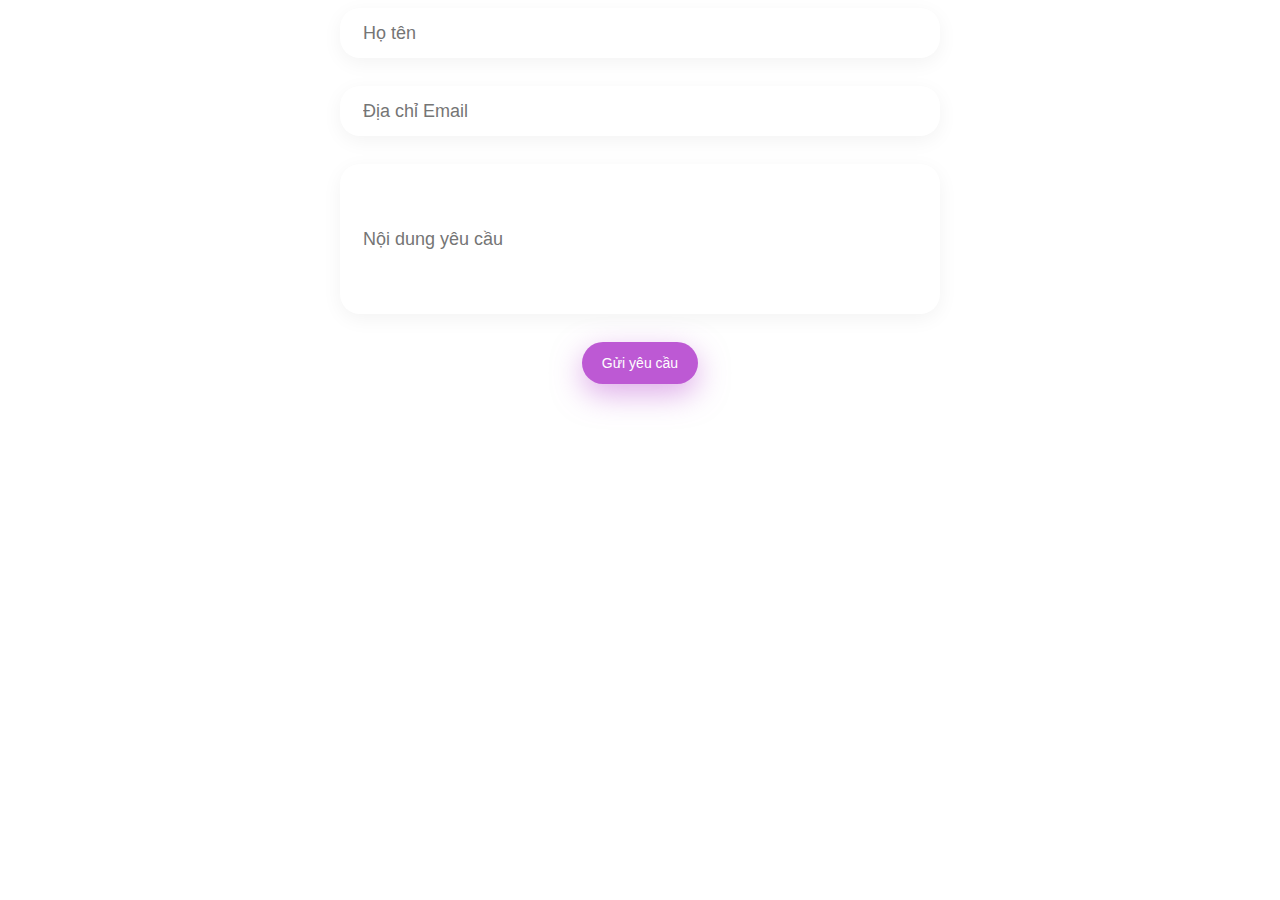
<file: Asisgment/contact.html>
<!DOCTYPE html>
<html>
<head>
<style>

.form {
text-align: center;
}
#form1 {
width: 600px;
background: #fff;
margin: 0 auto;
}
#form1 input[type=text] {
width: 100%;
box-sizing: border-box;
font-size: 18px;
color: #555;
display: block;
line-height: 1.2;
background-color: #fff;
border-radius: 20px;
margin-bottom: 10px;
height: 50px;
padding: 0 20px 0 23px;
border: 0;
box-shadow: 0 5px 20px 0 rgb(0 0 0 / 5%);
-moz-box-shadow: 0 5px 20px 0 rgba(0,0,0,.05);
-webkit-box-shadow: 0 5px 20px 0 rgb(0 0 0 / 5%);
-o-box-shadow: 0 5px 20px 0 rgba(0,0,0,.05);
-ms-box-shadow: 0 5px 20px 0 rgba(0,0,0,.05);
}
#form1 input[type=text]:focus{
border: 0;
outline: none;
box-shadow: 0 5px 20px 0 rgb(250 66 81 / 10%);
-moz-box-shadow: 0 5px 20px 0 rgba(250,66,81,.1);
-webkit-box-shadow: 0 5px 20px 0 rgb(250 66 81 / 10%);
-o-box-shadow: 0 5px 20px 0 rgba(250,66,81,.1);
-ms-box-shadow: 0 5px 20px 0 rgba(250,66,81,.1);
}
#form1 #fcontent {
outline: none;
min-height: 150px;
}
#form1 input[type=submit] {
background-color: #bd59d4;
height: 42px;
padding: 5px 20px;
border-radius: 21px;
font-size: 14px;

color: #fff;
border: 0;
box-shadow: 0 10px 30px 0 rgb(189 89 212 / 50%);
-moz-box-shadow: 0 10px 30px 0 rgba(189,89,212,.5);
-webkit-box-shadow: 0 10px 30px 0 rgb(189 89 212 / 50%);
-o-box-shadow: 0 10px 30px 0 rgba(189,89,212,.5);
-ms-box-shadow: 0 10px 30px 0 rgba(189,89,212,.5);
}
#form1 input[type="submit"]:hover {
background:#CC4949;
}
</style>
</head>
<body>

<div class="form">
<form action="" id="form1">
<input type="text" id="fname" name="fname" placeholder="Họ tên"><br>
<input type="text" id="femail" name="femail" placeholder="Địa chỉ Email"><br>
<input type="text" id="fcontent" name="fcontent" placeholder="Nội dung yêu cầu"><br>
<input type="submit" value="Gửi yêu cầu">
</form>
</div>
</body>
</html>
</file>
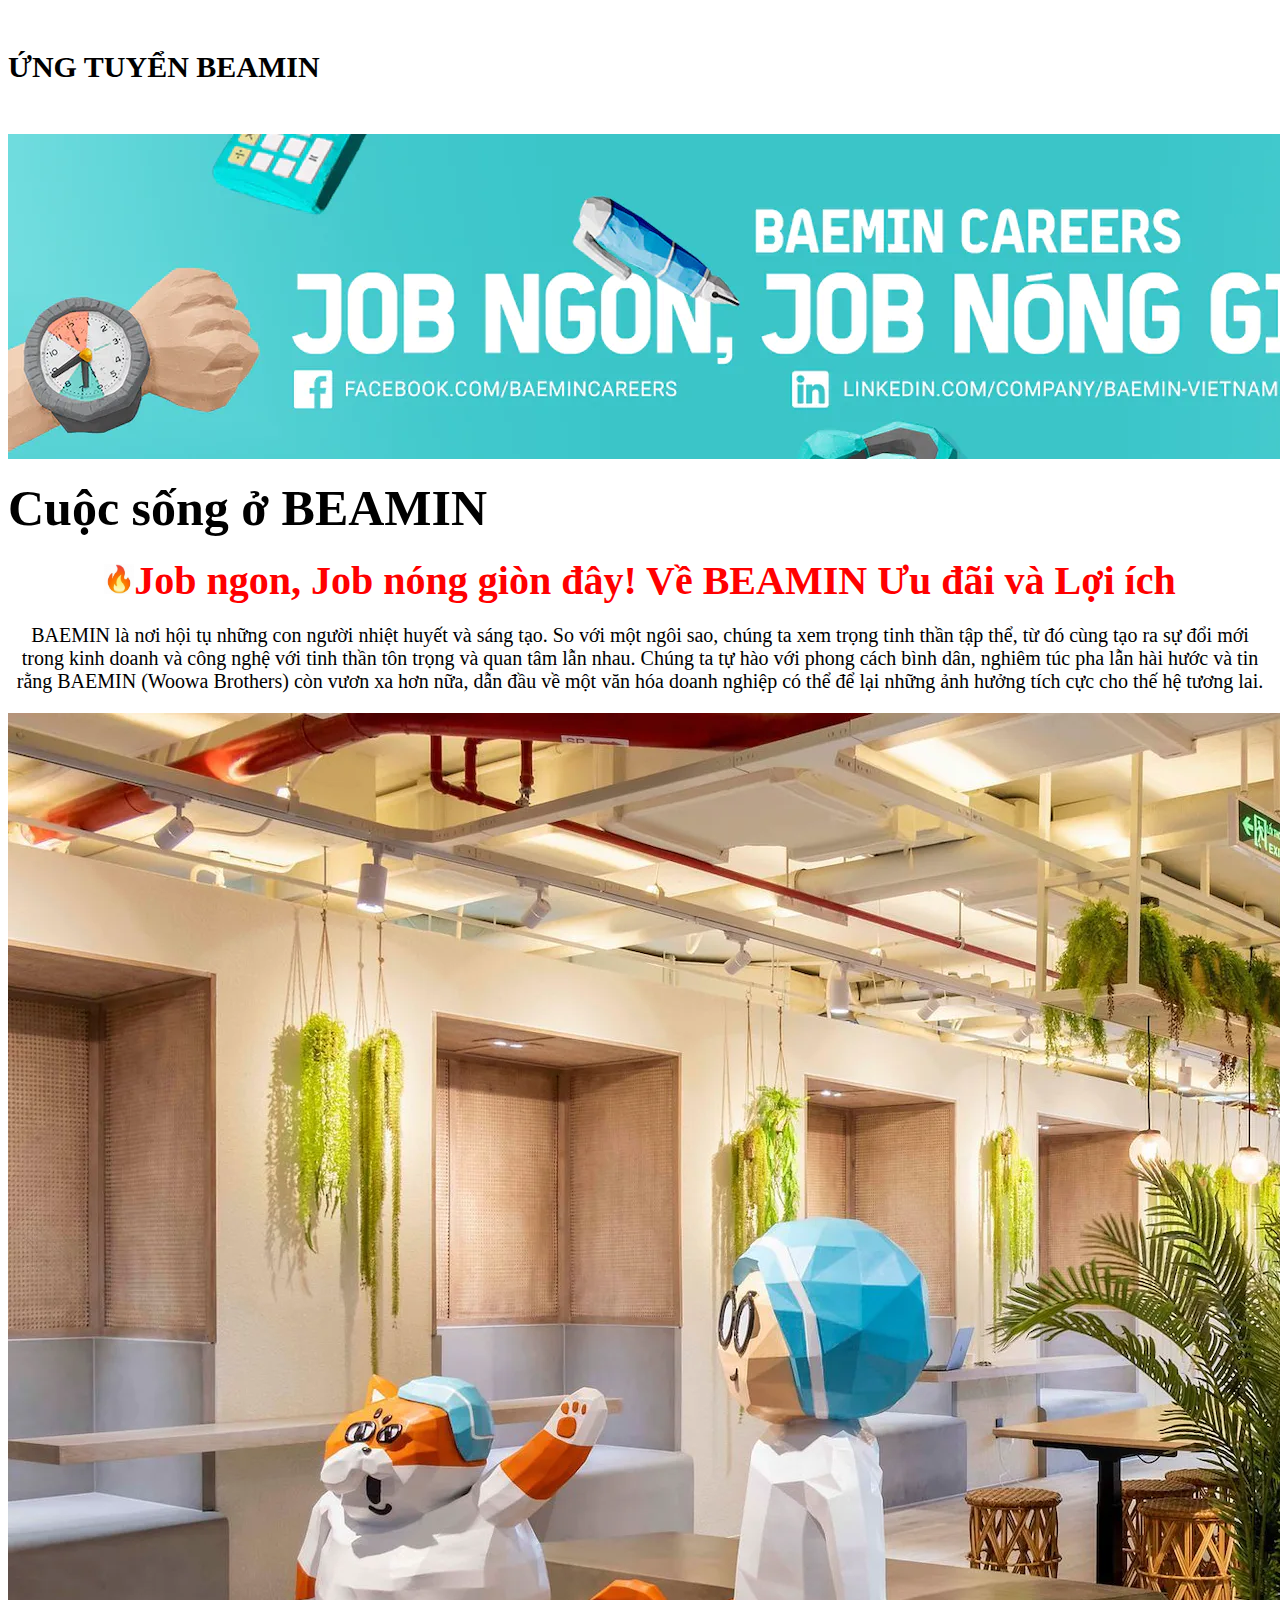
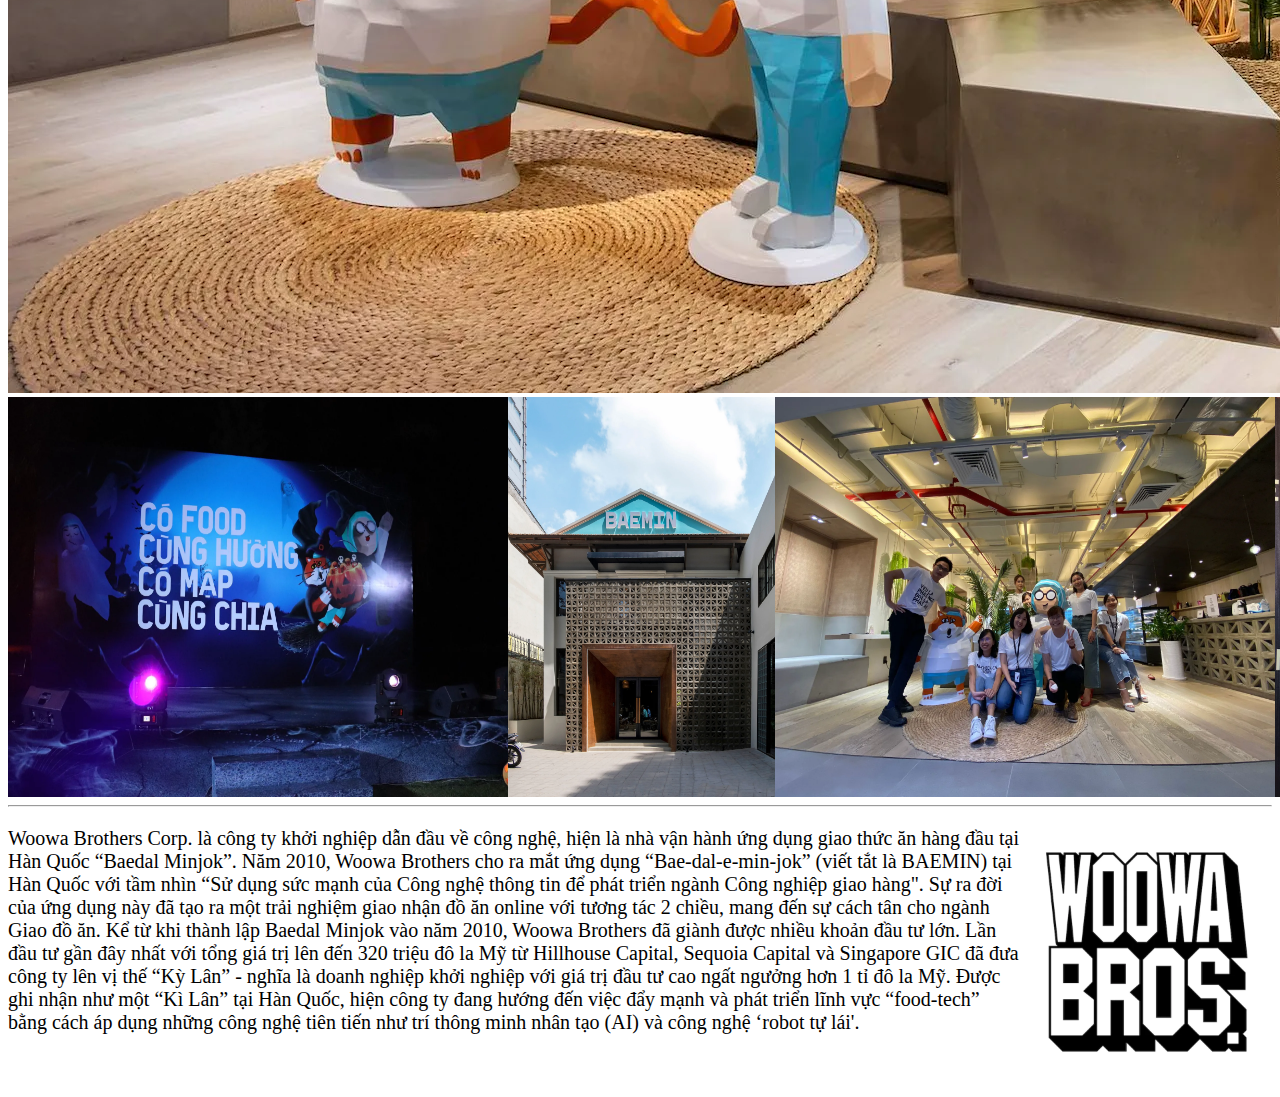
<file: Asisgment/tintuc.html>
<!DOCTYPE html>
<html lang="en">
<head>
    <meta charset="UTF-8">
    <meta http-equiv="X-UA-Compatible" content="IE=edge">
    <meta name="viewport" content="width=device-width, initial-scale=1.0">
    <title>Document</title>
</head>
<style>
.lua{
    color: red;
    font-size: 40px;
}
.cuoc{
    font-size: 50px;
}
.c{
    width: 100%;
    font-size: 20px;
    text-align: center;
}
.image{
    display: flex;
    
}
.m{
    font-size: 20px;
    display: flex;
}
.u{
    font-size: 30px;
}
</style>
<body>
    <div class="container">
        <h5 class="u">ỨNG TUYỂN BEAMIN</h5>
        <img src="cover_linkedin.webp" >
        <p>
        <b class="cuoc">Cuộc sống ở BEAMIN</b></p>
        <div class="c">
        <p><b class="lua"><img src="th (1).jpeg" height="30px" width="30px">Job ngon, Job nóng giòn đây! Về BEAMIN Ưu đãi và Lợi ích</b></p>
       
        <p>
            BAEMIN là nơi hội tụ những con người nhiệt huyết và sáng tạo. So với một ngôi sao, chúng ta xem trọng tinh thần tập thể, từ đó cùng tạo ra sự đổi mới trong kinh doanh và công nghệ với tinh thần tôn trọng và quan tâm lẫn nhau. Chúng ta tự hào với phong cách bình dân, nghiêm túc pha lẫn hài hước và tin rằng BAEMIN (Woowa Brothers) còn vươn xa hơn nữa, dẫn đầu về một văn hóa doanh nghiệp có thể để lại những ảnh hưởng tích cực cho thế hệ tương lai.
        </p>
    </div>
    </div>
    <div>
        <img src="Friendship_5.webp" >
        <div class="image">
            <img src="20201029165348_IMG_4437.webp" height="400px" width="500px">
            <img src="Rider_Center__5.webp" height="400px" width="500px">
            <img src="IMG_2164.webp" height="400px" width="500px">
            <img src="TQB-227.webp" height="400px" width="500px">

        </div>
        <hr>
        <p class="m">Woowa Brothers Corp. là công ty khởi nghiệp dẫn đầu về công nghệ, hiện là nhà vận hành ứng dụng giao thức ăn hàng đầu tại Hàn Quốc “Baedal Minjok”.

            Năm 2010, Woowa Brothers cho ra mắt ứng dụng “Bae-dal-e-min-jok” (viết tắt là BAEMIN) tại Hàn Quốc với tầm nhìn “Sử dụng sức mạnh của Công nghệ thông tin để phát triển ngành Công nghiệp giao hàng". Sự ra đời của ứng dụng này đã tạo ra một trải nghiệm giao nhận đồ ăn online với tương tác 2 chiều, mang đến sự cách tân cho ngành Giao đồ ăn.
            
            Kể từ khi thành lập Baedal Minjok vào năm 2010, Woowa Brothers đã giành được nhiều khoản đầu tư lớn. Lần đầu tư gần đây nhất với tổng giá trị lên đến 320 triệu đô la Mỹ từ Hillhouse Capital, Sequoia Capital và Singapore GIC đã đưa công ty lên vị thế “Kỳ Lân” - nghĩa là doanh nghiệp khởi nghiệp với giá trị đầu tư cao ngất ngưởng hơn 1 tỉ đô la Mỹ. Được ghi nhận như một “Kì Lân” tại Hàn Quốc, hiện công ty đang hướng đến việc đẩy mạnh và phát triển lĩnh vực “food-tech” bằng cách áp dụng những công nghệ tiên tiến như trí thông minh nhân tạo (AI) và công nghệ ‘robot tự lái'.
            <img src="01_WOOWA-in-Korean_means-courteous_1.webp" height="250px" width="300px">
        </p>
    </div>
</body>
</html>
</file>
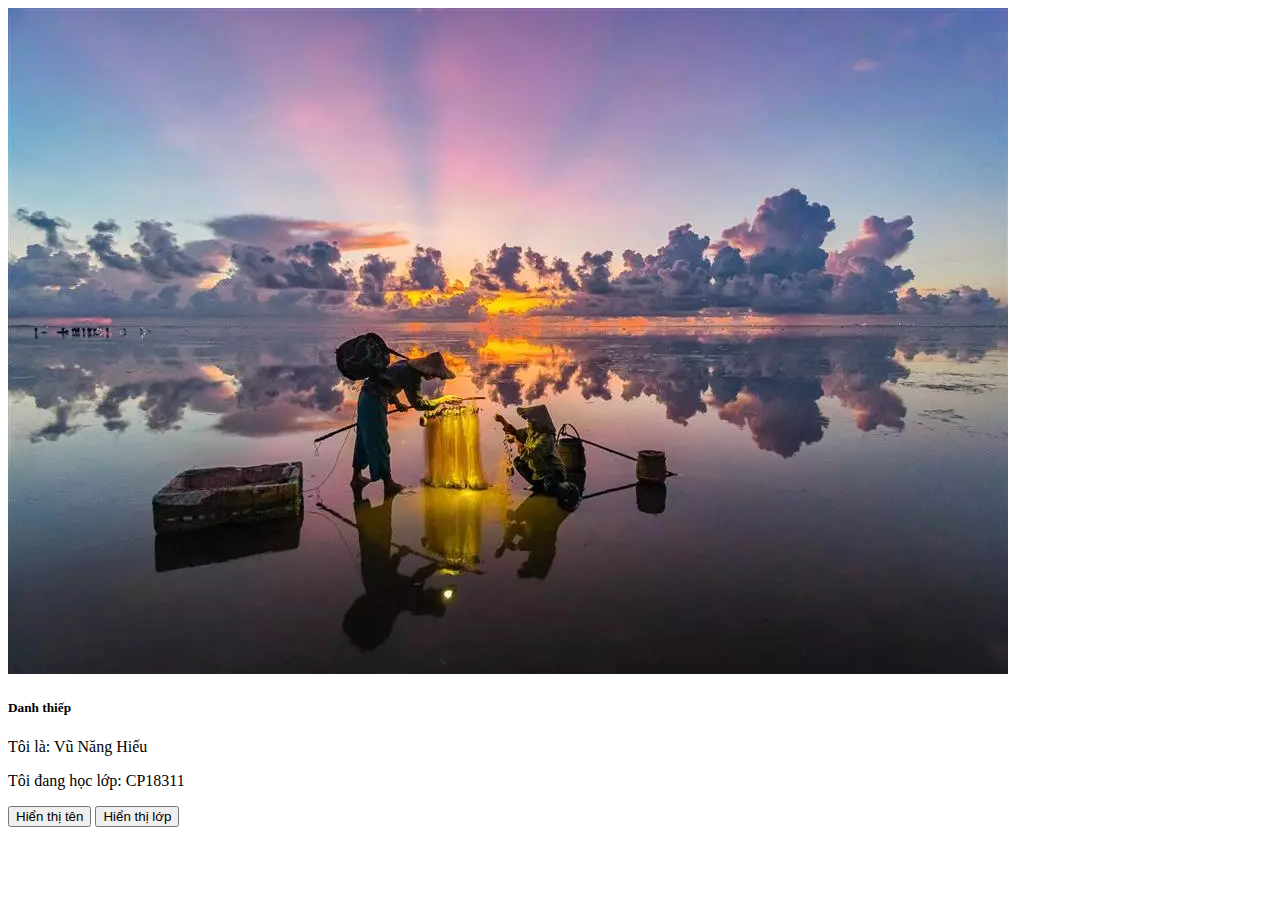
<file: baitap8-4/jquery.html>
<!DOCTYPE html>
<html lang="en">
<head>
    <meta charset="UTF-8">
    <meta http-equiv="X-UA-Compatible" content="IE=edge">
    <meta name="viewport" content="width=device-width, initial-scale=1.0">
    <title>Document</title>
    <link href="https://cdn.jsdelivr.net/npm/bootstrap@5.3.0-alpha3/dist/css/bootstrap.min.css" rel="stylesheet" integrity="sha384-KK94CHFLLe+nY2dmCWGMq91rCGa5gtU4mk92HdvYe+M/SXH301p5ILy+dN9+nJOZ" crossorigin="anonymous">
    <script src="https://cdn.jsdelivr.net/npm/bootstrap@5.3.0-alpha3/dist/js/bootstrap.bundle.min.js" integrity="sha384-ENjdO4Dr2bkBIFxQpeoTz1HIcje39Wm4jDKdf19U8gI4ddQ3GYNS7NTKfAdVQSZe" crossorigin="anonymous"></script>
    <script src="https://code.jquery.com/jquery-3.6.4.slim.min.js" integrity="sha256-a2yjHM4jnF9f54xUQakjZGaqYs/V1CYvWpoqZzC2/Bw=" crossorigin="anonymous"></script>
    <script>
         $(document).ready( function () {
            $("button").click(function () {
              $("#btn1").click(function(){
                $(".sample1").show("fast");
              });
              $("#btn2").click(function(){
                $(".sample2").show("fast");
              });
            });

        });
    </script>
</head>
<body>
    


<div class="row justify-content-center mt-4">
<div class="card p-0" style="width: 18rem;">
<img src="bien11 (2).webp" class="card-img-top w-100" alt="...">
<div class="card-body">
<h5 class="card-title">Danh thiếp</h5>
<p class="sample1" class="card-text">Tôi là: Vũ Năng Hiếu</p>
<p class="sample2" class="card-text">Tôi đang học lớp: CP18311</p>
<div class="d-flex justify-content-between">
<button id="btn1" href="#" class="btn btn-primary">Hiển thị tên</button>
<button id="btn2" href="#" class="btn btn-primary">Hiển thị lớp</button>
</div>
</div>
</div>
</div>
</body>
</html>
</file>
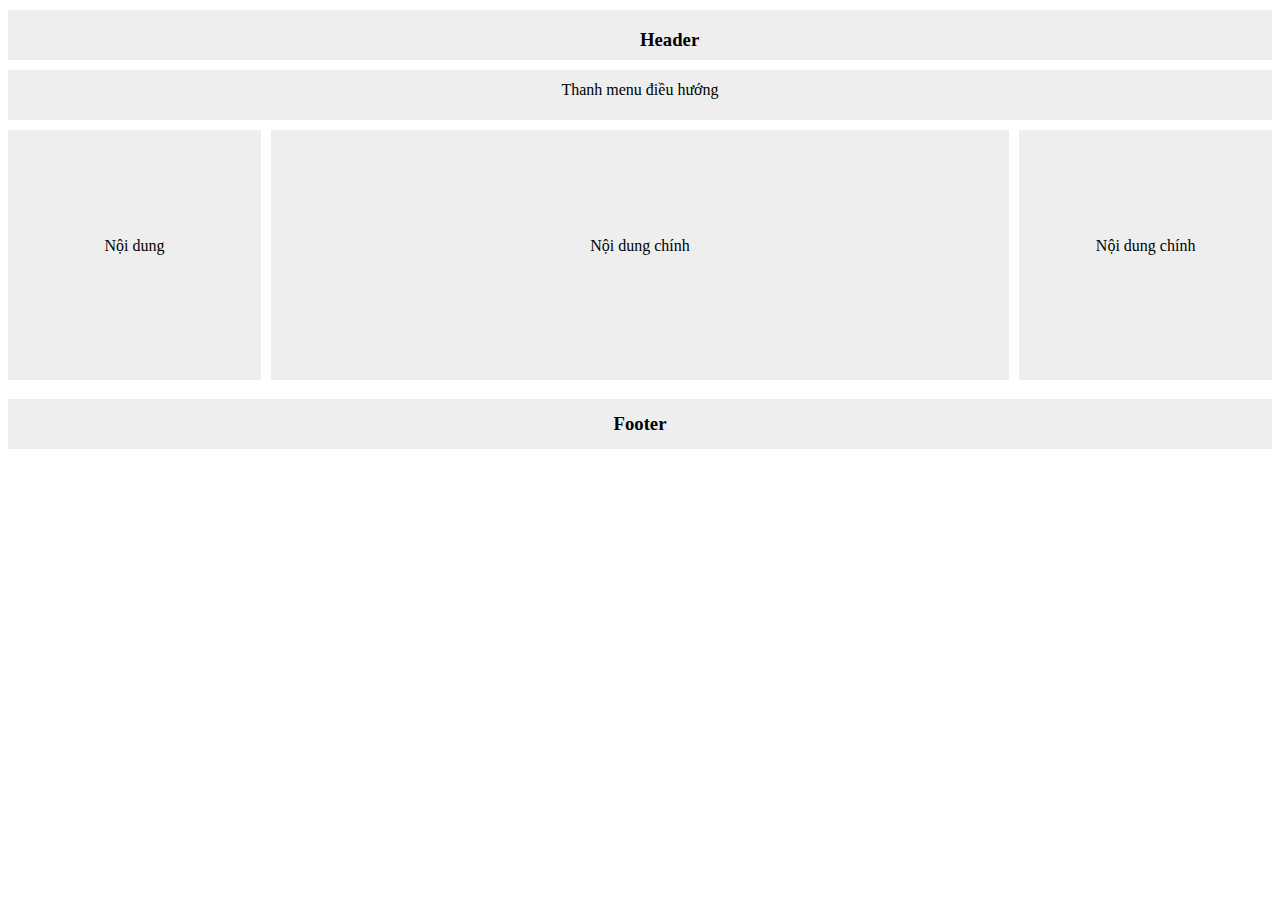
<file: Lab3web/b1.html>
<!DOCTYPE html>
<html lang="en">
<head>
    <meta charset="UTF-8">
    <meta http-equiv="X-UA-Compatible" content="IE=edge">
    <meta name="viewport" content="width=device-width, initial-scale=1.0">
    <title> bài 1 </title>
    <style>
        .bao{
            margin: 10px auto;
            text-align: center;
           
        }
        header{
             background-color: #eee;
             min-height: 50px;
        }
        header h3{
            position: absolute;
            left: 50%;
        }
        nav{
            margin-top: 10px;
            background-color: #eee;
            min-height: 50px;
            line-height: 40px;
            width: 100%;
        }    
        .noiDung{
            margin-top: 10px;
             display: flex;
            width: 100%;
            gap: 10px;
           justify-content: center;
        }
        .row1{
            background-color: #eee;
            width: 20%;
            height: 250px;
            line-height: 200px;

        }
        .row2{
            background-color: #eee;
            flex-grow: 1;
            height: 250px;
            line-height: 200px;

        }
        .row3{
            background-color: #eee;
            width: 20%;
            height: 250px;
            line-height: 200px;

        }
        footer{
             height: 50px;
             line-height: 50px;
            clear: both;
            background-color: #eee;
        }
        @media screen and (max-width: 500px) {
            .noiDung{
                display: block;
                margin-top: 10px;
            }
            .row1{ 
                
                display: block;
                width: 100%;
            }
            .row2{
                margin-top: 10px;
                display: block;
                width: 100%;
            }
            .row3{ 
                margin-top: 10px;
                display: block;
                width: 100%;
            }
        }
    </style>
</head>
<body>
    <div class="bao">
        <header><h3>Header</h3></header>
        <nav>Thanh menu điều hướng</nav>
        <div class="noiDung">
            <div class="row1" ><p>Nội dung</p></div>
            <div class="row2" ><p>Nội dung chính</p></div>
            <div class="row3"><p>Nội dung chính</p></div>
        </div>
        <footer>
            <h3>Footer</h3>
        </footer>
    </div>
</body>
</html>
</file>
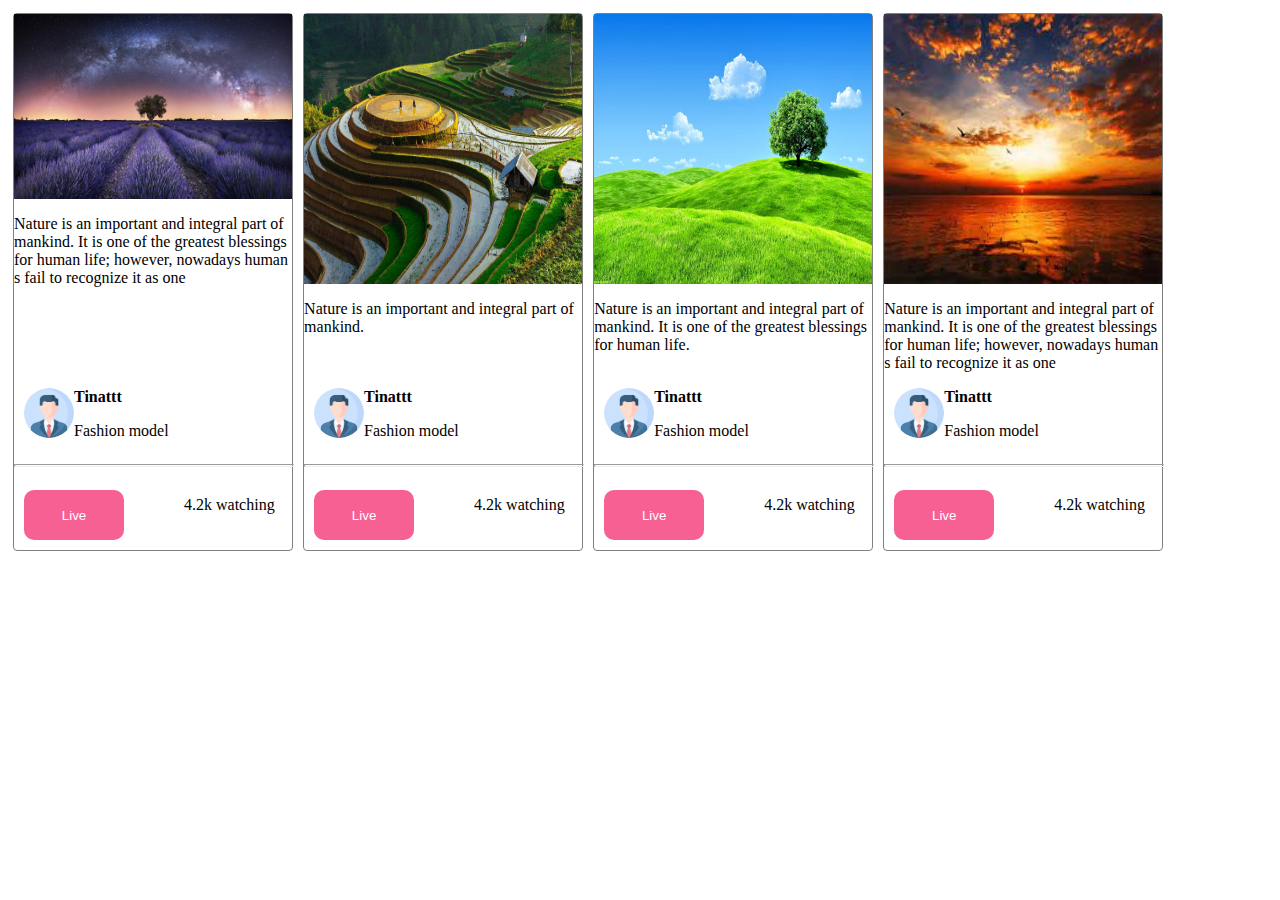
<file: Lab3web/b2.html>
<!DOCTYPE html>
<html lang="en">
<head>
    <meta charset="UTF-8">
    <meta http-equiv="X-UA-Compatible" content="IE=edge">
    <meta name="viewport" content="width=device-width, initial-scale=1.0">
    <title>Document</title>
    <link rel="stylesheet" href="b2.css">
</head>
<body>
    <div class="contaner">
        <div class="anh">
            <img class="imgg" src="anh1.jpg" alt="product" >
            <p>Nature is an important and integral part of mankind. 
                It is one of the greatest blessings for human life; 
                however, nowadays humans fail to recognize it as one</p>
                <div class="icon">
                   <img src="images.png" alt="">
                    <b>Tinattt</b>
                    <p>Fashion model</p>
                </div>
                <hr>
                <div class="Icone">
                    <button>Live</button>
                    <p>4.2k watching</p>
                </div>
        </div>
        <div class="anh">
            <img class="imgg" src="03143748-12-hinh-anh-dep.jpeg" alt="product"  height="270px">
            <p>Nature is an important and integral part of mankind. </p>
                <div class="icon">
                   <img src="images.png" alt="">
                    <b>Tinattt</b>
                    <p>Fashion model</p>
                </div>
                <hr>
                <div class="Icone">
                    <button>Live</button>
                    <p>4.2k watching</p>
                </div>
        </div>
        <div class="anh">
            <img class="imgg" src="hinh-nen-thien-nhien-phong-canh-dep-4_043141001.jpg" alt="product"  height="270px">
            <p>Nature is an important and integral part of mankind. 
                It is one of the greatest blessings for human life. </p>
                <div class="icon">
                   <img src="images.png" alt="">
                    <b>Tinattt</b>
                    <p>Fashion model</p>
                </div>
                <hr>
                <div class="Icone">
                    <button>Live</button>
                    <p>4.2k watching</p>
                </div>
        </div>
        <div class="anh">
            <img class="imgg" src="images.jpeg" alt="product"  height="270px" >
            <p>Nature is an important and integral part of mankind. 
                It is one of the greatest blessings for human life; 
                however, nowadays humans fail to recognize it as one</p>
                <div class="icon">
                   <img src="images.png" alt="">
                    <b>Tinattt</b>
                    <p>Fashion model</p>
                </div>
                <hr>
                <div class="Icone">
                <button>Live</button>
                <p>4.2k watching</p>
            </div>
        </div>  
    </div>
</body>
</html>
</file>
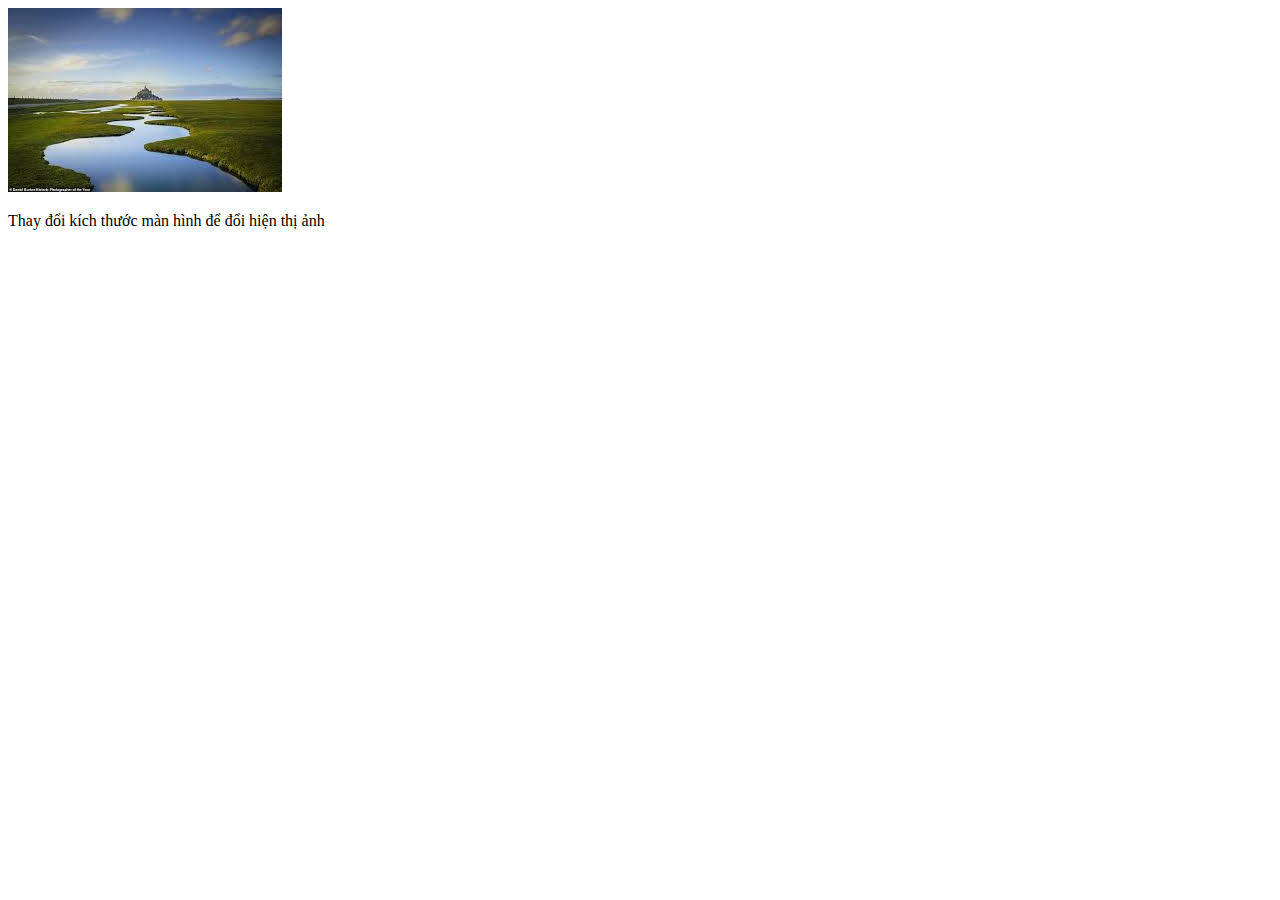
<file: lab5/bai1.html>
<!DOCTYPE html>
<html lang="en">
<head>
    <meta charset="UTF-8">
    <meta http-equiv="X-UA-Compatible" content="IE=edge">
    <meta name="viewport" content="width=device-width, initial-scale=1.0">
    <title>bài 1</title>
   <link rel="stylesheet" href="bai1.css">
</head>
<body>
    <div class="anh">
       <div class="anh1">
         <img src="anh1.jpeg" alt="ảnh 1">
       </div>
       <div class="anh2">
         <img src="images.jpeg" alt="ảnh 2">
       </div>
       
        <p>Thay đổi kích thước màn hình để đổi hiện thị ảnh </p>
    </div>
</body>
</html>
</file>
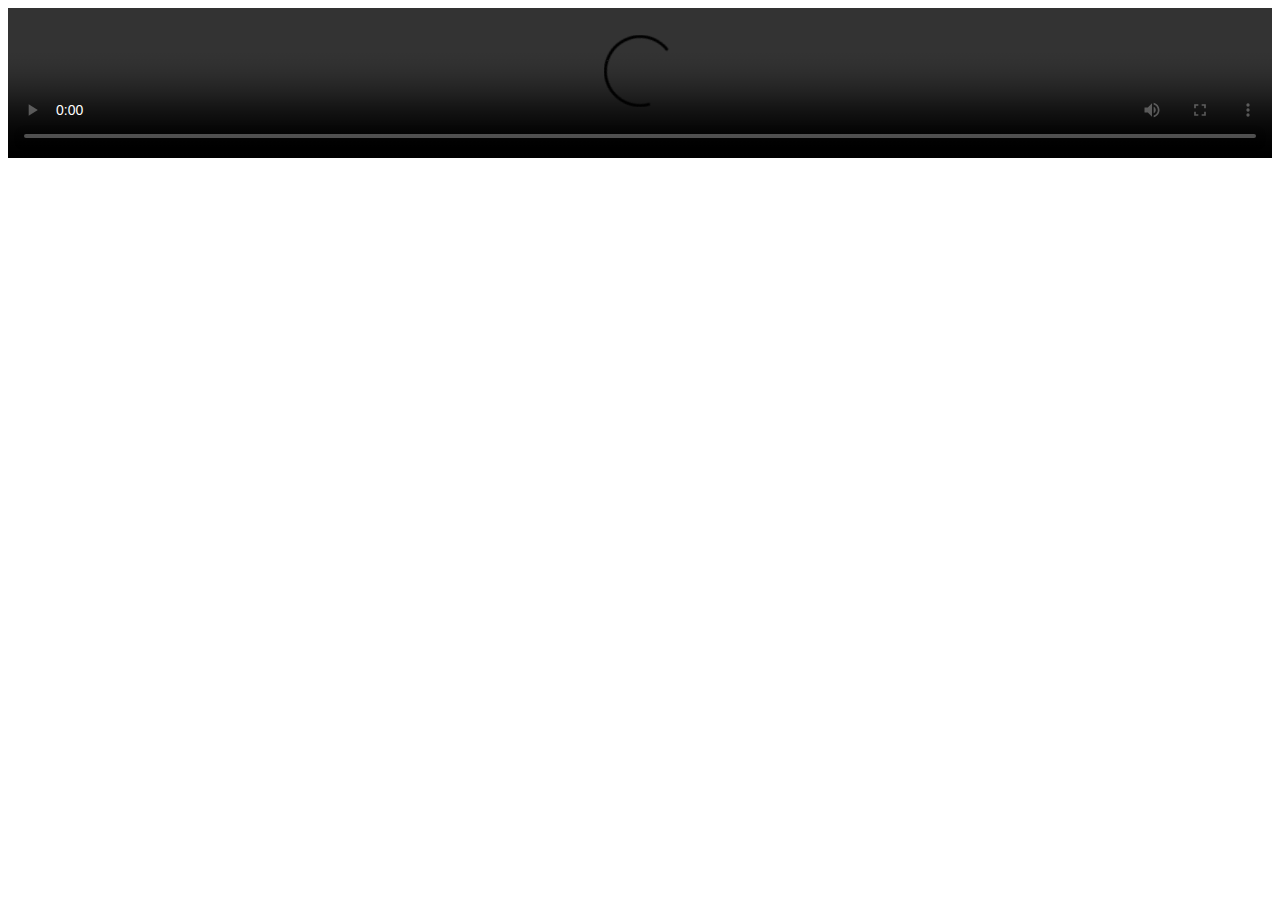
<file: lab5/bai2.html>
<!DOCTYPE html>
<html lang="en">
<head>
    <meta charset="UTF-8">
    <meta http-equiv="X-UA-Compatible" content="IE=edge">
    <meta name="viewport" content="width=device-width, initial-scale=1.0">
    <title>Document</title>
    <link rel="stylesheet" href="bai2.css">
</head>
<body>
    <video width="300" controls>
        <source src="https://www.w3schools.com/html/movie.mp4" type="video/mp4">
    </video>
</body>
</html>
</file>
<file: baitap/index.css>
.bao{
  display: grid;
}
.container{
   
}
header{
    border: 1px solid black;
    height: 130px;
    display: grid;
    align-items: center;
    gap: 20px;
}

.logo img{
    width: 50%;
    height: 50%;
    grid-column: 1/3;
}
.search{
    grid-column: 2/4;
}

.nguoiuse{
    grid-column: 4/5;
   font-size: 90%;
}
.nguoiuse img{
    border-radius: 100%;
    height: 20px;
}
.noiDung{
    border: 1px solid black;
    min-height: 300px;
    display: grid;
}
.tintuctrai{
    text-align: center;
    grid-column: 1/3;
    border: 1px solid black;
}
.tintucphai{
    grid-column: 3/5;
    display: grid;
    grid-template-columns: auto auto auto;   
    gap: 10px;
    padding: 10px;
}
.video{
    width: 90%;
  min-height: 140px;
      border: 1px solid black;
}
.item{
     text-align: left;
     gap: 20px;
     padding: 10px;
   
   
}


@media screen and (max-width: 900px) {
    .search input{
   width: 80%;
}
.tintucphai{
    grid-column: 3/5;
    display: grid;
    grid-template-columns: auto auto;   
    gap: 10px;
    padding: 10px;
}
.logo img{
    width: 100%;
    height: 100%;
}
.tintuctrai{
    display: none;
}
.nguoiuse{
    display: none;
}
.video{
  min-height: 150px;
      border: 1px solid black;
}
}

@media screen and (max-width: 500px) {
    .search input{
   width: 80%;
}
.logo img{
    width: 100%;
    height: 100%;
}
.tintucphai{
    grid-column: 3/5;
    display: grid;
    grid-template-columns: auto;   
    gap: 10px;
    padding: 10px;
}
.tintuctrai{
    display: none;
}
.nguoiuse{
    display: none;
}
}
</file>
<file: Lab3web/b2.css>
.contaner{
    display: flex;
    flex-wrap: wrap;
}
hr{
    width: 100%;
    height: 1px;
}
.anh{
    width: 22%;
    border: 1px solid gray;
    display: flex;
    flex-direction: column;
    border-radius: 4px;
    margin: 5px;
}
p{
    font-weight: 500;
    word-break: break-all;
    flex: 1; 
}
.imgg{
    width: 100%;
    flex-shrink: 0;
}
.Icone{
    display: flex;
    margin-top: 5px;
}
.Icone p{
    padding-left: 50px;
    font-weight: 500;
    word-break: break-all;
    flex: 1;
}
button{
    background-color:  #F66092;
    border-radius: 10px;
    color: white;
    border: none;
    height: 50px;
    width: 100px;
    margin: 10px;
}
.icon{
    width: 100%;
}
.icon img{
    float: left;
    height: 50px;
    width: 50px;
    border-radius: 100%;
    margin-left: 10px;
}
@media screen and (max-width: 800px){
    .anh1{
        width: calc(48% - 22px);
    }
}
@media screen and (max-width: 520px){
    .anh1{
        width: 100%;
    }
}
</file>
<file: lab5/bai1.css>
img{
    width: auto;
}
.anh2{
    display: none;
}
@media screen and (max-width:400px) {
    .anh1{
    display: none;  
    }
    .anh2{
        display: block;
    }
   
}
</file>
<file: lab5/bai2.css>
video{
    width: 100%;
    height: auto;
}
</file>
